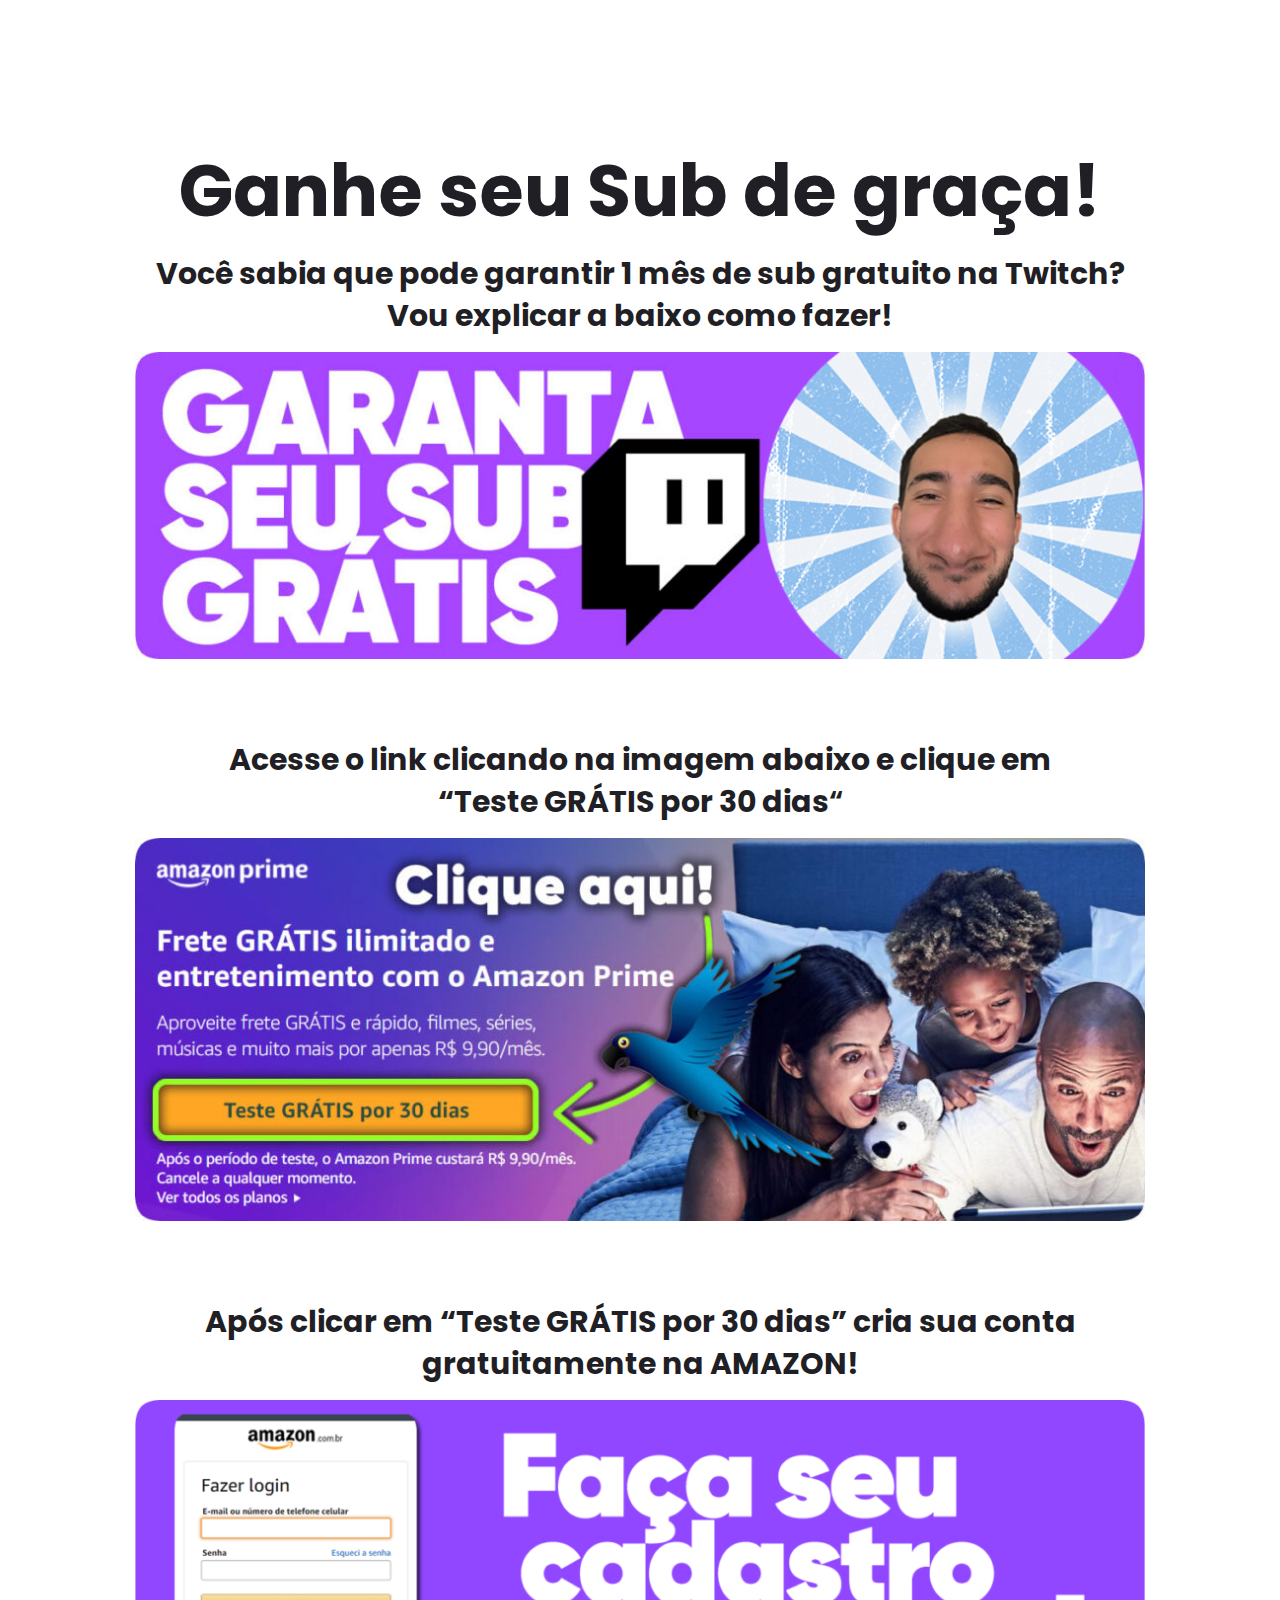
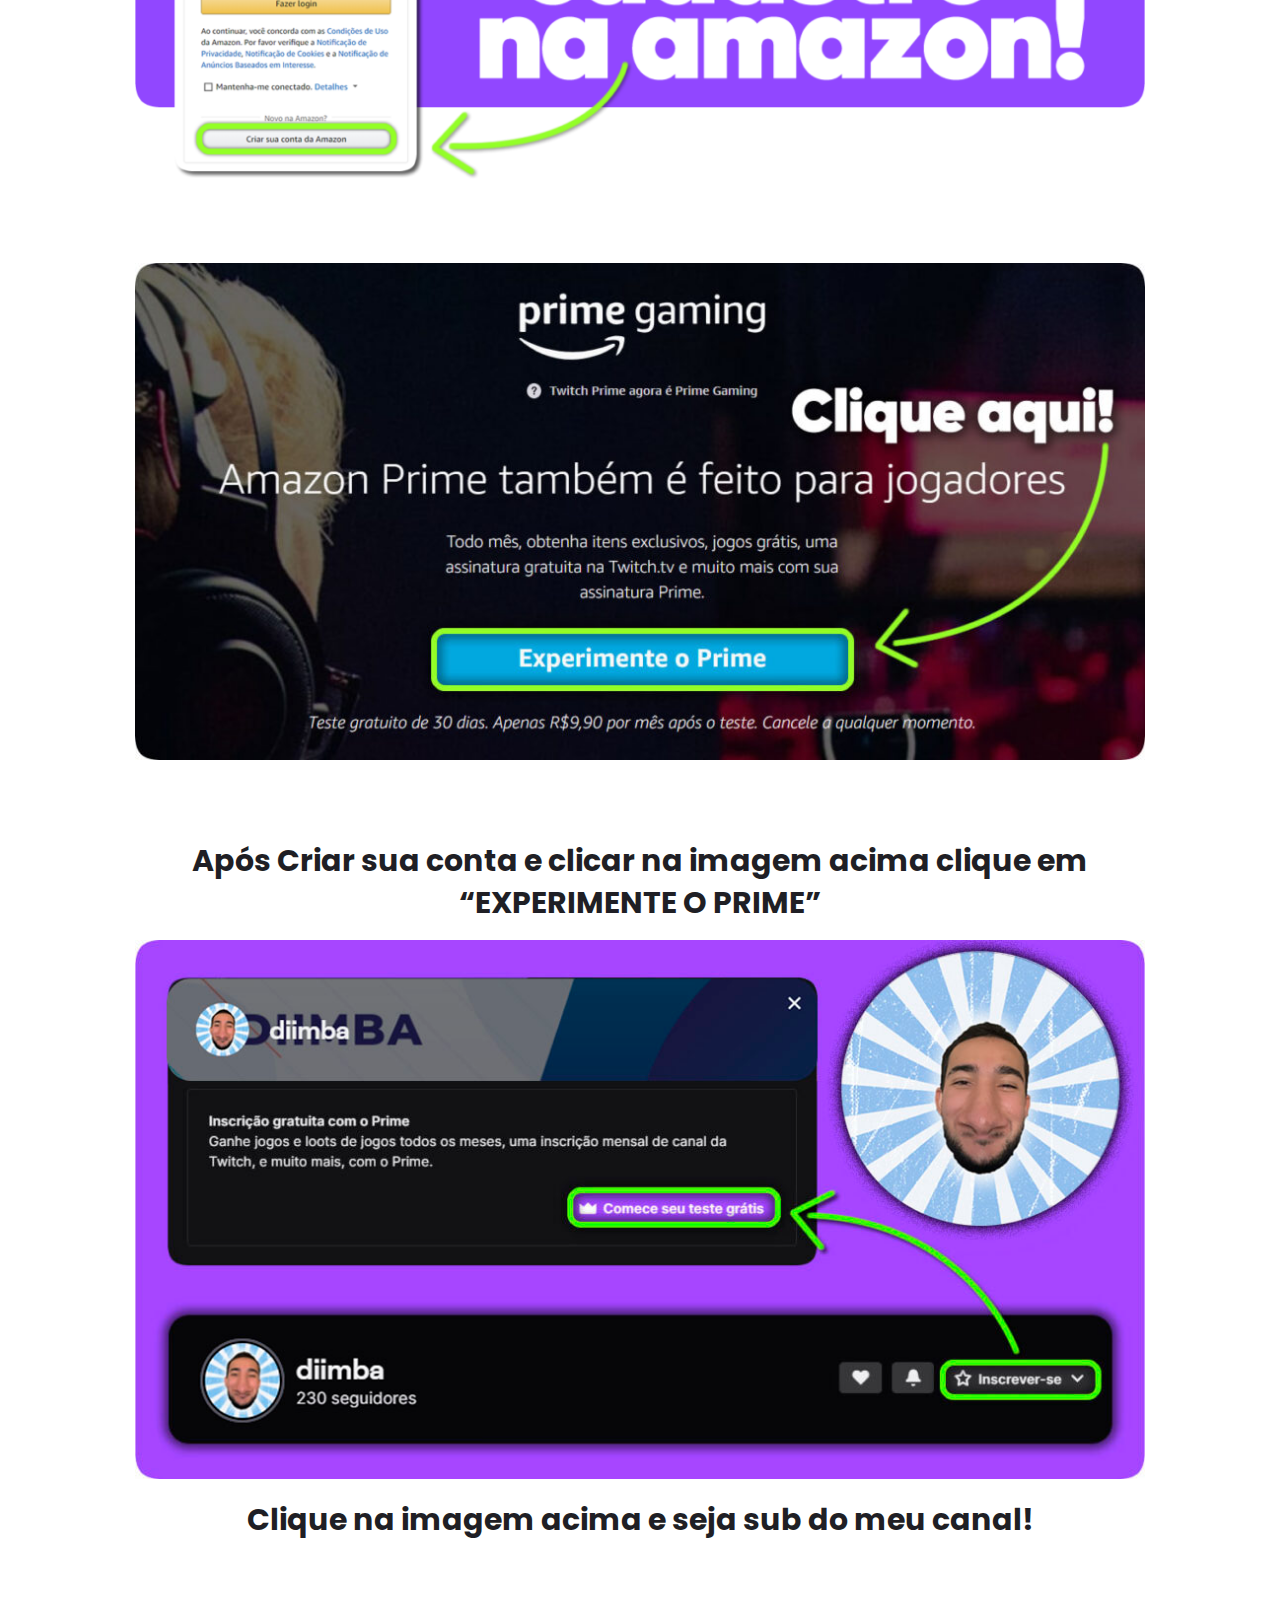
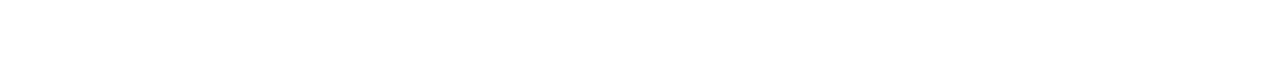
<file: index.html>
<!doctype html>
<html lang="pt-PT">
<head>
    <meta charset="UTF-8">
    <meta name="viewport" content="width=device-width, initial-scale=1">
    <link rel="profile" href="https://gmpg.org/xfn/11">

    <title>Ganhe seu Sub de graça! &#8211; XTREAMERS.GG</title>
<meta name='robots' content='max-image-preview:large' />
<link rel='dns-prefetch' href='//fonts.googleapis.com' />
<link rel='dns-prefetch' href='//s.w.org' />
		<style type="text/css">
img.wp-smiley,
img.emoji {
	display: inline !important;
	border: none !important;
	box-shadow: none !important;
	height: 1em !important;
	width: 1em !important;
	margin: 0 .07em !important;
	vertical-align: -0.1em !important;
	background: none !important;
	padding: 0 !important;
}
</style>
	<link rel='stylesheet' id='wp-block-library-css'  href='css/style.min.css' type='text/css' media='all' />
<link rel='stylesheet' id='wp-block-library-theme-css'  href='css/theme.min.css' type='text/css' media='all' />
<link rel='stylesheet' id='trydo-fonts-css'  href='https://fonts.googleapis.com/css?family=Montserrat%3A400%2C400i%2C500%2C600%2C700%2C800%2C900%7CPoppins%3A300%2C400%2C500%2C600%2C700%2C700i&#038;subset=latin%2Clatin-ext&#038;ver=5.7.2' type='text/css' media='all' />
<link rel='stylesheet' id='bootstrap-css'  href='css/bootstrap.min.css' type='text/css' media='all' />
<link rel='stylesheet' id='lightbox-css'  href='css/lightbox.css' type='text/css' media='all' />
<link rel='stylesheet' id='magnific-popup-css'  href='css/magnific-popup.css' type='text/css' media='all' />
<link rel='stylesheet' id='font-awesome-css'  href='css/fontawesome.css' type='text/css' media='all' />
<link rel='stylesheet' id='slick-slider-css'  href='css/slick-slider.css' type='text/css' media='all' />
<link rel='stylesheet' id='animation-css'  href='css/animation.css' type='text/css' media='all' />
<link rel='stylesheet' id='feather-css'  href='css/feather.css' type='text/css' media='all' />
<link rel='stylesheet' id='trydo-style-css'  href='css/style.css' type='text/css' media='all' />
<link rel='stylesheet' id='trydo-dev-style-css'  href='css/dev-style.css' type='text/css' media='all' />

<meta name="generator" content="WordPress 5.7.2" />


	<meta name="framework" content="Redux 4.1.29" />
<style type="text/css" media="all">

</style>
        <!--Customizer CSS-->
        <style type="text/css">


            /************************************************************************************
             * General
             ************************************************************************************/
            /* Primary [#702FFF] */
            :root { --color-primary:#d666ff; }            :root { --color-primary-light:#6be0fc; }            :root { --color-primary-from:#d666ff; }            :root { --color-primary-to:#6be0fc; }
            button.rn-button-style--2:hover, a.rn-button-style--2:hover, a.wp-block-button__link:hover, input[type=submit]:hover { box-shadow: 0 10px 15px 0 rgba(214,102,255,0.1); }
            /* Gradient Angle */
            .single-service.service__style--4::before { background-image: linear-gradient(90deg, #d666ff, #6be0fc); }            .theme-gradient { background-image: linear-gradient(145deg, #d666ff, #6be0fc); }            .single-service.service__style--2 a::before { background-image: linear-gradient(to right, #d666ff, #6be0fc); }
            /* Gradient Percentage */
            .portfolio .thumbnail-inner::before { background-image: linear-gradient(#d666ff 10%, #000000 100%); }            .blog.blog-style--1 .thumbnail a::after { background-image: linear-gradient(#d666ff 10%, #000000 100%); }
            /* Gradient Angle Percentage */
            .footer-default .footer-left { background-image: linear-gradient(145deg, #d666ff 10%, #6be0fc 100%); }            .call-to-action, .blog-single-page-title .title, .breadcrumb-inner .title { background-image: linear-gradient(145deg, #d666ff 0%, #6be0fc 100%); }            .team .thumbnail::after { background-image: linear-gradient(to bottom, #d666ff 0, #000000 100%); }            .rn-pagination .post-page-numbers.current, .page-links .post-page-numbers.current, .rn-pagination .post-page-numbers::before, .page-links .post-page-numbers::before, .rn-pagination ul.page-numbers li .current, .rn-pagination ul.page-list li .current, .rn-pagination ul.page-numbers li a::before, .rn-pagination ul.page-list li a::before { background-image: linear-gradient(-259deg, #d666ff 0, #6be0fc 100%); }


            /************************************************************************************
            * Header
            ************************************************************************************/
            /* Link Color */
                        
            /* Link Color after sticky and dropdown */
                                                .header-area.header--sticky.sticky ul.social-share.social-style--2.color-black li a:hover, .header-area.header--sticky.sticky ul.social-share.social-style--2.color-black li a:hover, .header-area.header-style-two.header--sticky.sticky .mainmenunav ul.mainmenu > li:hover > a, .active-dark ul.social-share.social-style--2.color-black li a:hover { color  :#d666ff; }
                        

            /************************************************************************************
            * Footer
            ************************************************************************************/
            /* Heading Color */
            
            /* Text Color */
            
            /* Link Color */
                        
            /* Copyright Color */
            

        </style>
        <!--/Customizer CSS-->
        <style type="text/css">.recentcomments a{display:inline !important;padding:0 !important;margin:0 !important;}</style><link rel="icon" href="images/cropped-diimba-ico-32x32.png" sizes="32x32" />
<link rel="icon" href="images/cropped-diimba-ico-192x192.png" sizes="192x192" />
<link rel="apple-touch-icon" href="images/cropped-diimba-ico-180x180.png" />
		<style type="text/css" id="wp-custom-css">
			.footer-widget .menu-quick-link-container ul li {
    margin: 13px 0;
}
.corporate-business-banner .slide.slide-style-2 {
    padding-bottom: 0;
}
@media only screen and (max-width: 767px){
	.corporate-business-banner .slide.slide-style-2 {
    padding-top: 0;
}
}		</style>
		<style id="trydo_options-dynamic-css" title="dynamic-css" class="redux-options-output">body, p{font-display:swap;}h1, .h1{font-display:swap;}h2, .h2{font-display:swap;}h3, .h3{font-display:swap;}h4, .h4{font-display:swap;}h5, .h5{font-display:swap;}h6, .h6{font-display:swap;}</style></head>

<body class="page-template-default page page-id-1231 wp-embed-responsive active-scroll-to-top   root-header-transparent  elementor-default elementor-kit-1105" >
<div class="main-page "><!-- Start Page Wrapper  -->
<main class="page-wrapper">


<div class="rn-section-gap bg_color--1">
    <div class="container">
        <div class="row">
            <div class="col-md-12">
                
<article id="post-1231" class="post-1231 page type-page status-publish hentry">
	<div class="entry-content">
        
<h1 class="has-text-align-center">Ganhe seu Sub de graça!</h1>


<!-- GARANTA SEU SUB -->
<h4 class="has-text-align-center"><strong>Você sabia que pode garantir 1 mês de sub gratuito na Twitch? Vou explicar a baixo como fazer!</strong></h4>

<figure class="wp-block-image size-large"><img loading="lazy" width="1024" height="311" src="images/garanta-sub.png" alt="" class="wp-image-1232"  sizes="(max-width: 1024px) 100vw, 1024px" /></figure>
<!-- FIM GARANTA SEU SUB -->


<br><br>



<!-- TESTE GRÁTIS 30 DIAS -->
<h4 class="has-text-align-center"><strong>Acesse o link clicando na imagem abaixo e clique em </strong><br><strong>&#8220;Teste GRÁTIS por 30 dias</strong>&#8220;</h4>


<figure class="wp-block-image size-large"><a target="blank" href="https://www.amazon.com.br/prime"><img loading="lazy" width="1024" height="388" src="images/teste-prime.jpg" alt="" class="wp-image-1234" sizes="(max-width: 1024px) 100vw, 1024px" /></a></figure>
<!-- FIM TESTE GRÁTIS 30 DIAS -->



<br><br>


<!-- CADASTRO AMAZON -->
<h4 class="has-text-align-center"><strong>Após clicar em &#8220;Teste GRÁTIS por 30 dias&#8221; cria sua conta gratuitamente na AMAZON!</strong></h4>



<figure class="wp-block-image size-large"><img loading="lazy" width="1024" height="388" src="images/cadastro.png" alt="" class="wp-image-1235"  sizes="(max-width: 1024px) 100vw, 1024px" /></figure>
<!-- FIM CADASTRO AMAZON -->



<br><br>



<!-- PRIME GAMING -->
<figure class="wp-block-image size-large"><a target="blank" href="https://gaming.amazon.com/intro"><img loading="lazy" width="1024" height="504" src="images/prime-gaming-1-1024x504.jpg" alt="" class="wp-image-1236" sizes="(max-width: 1024px) 100vw, 1024px" /></a></figure>
<!-- FIM PRIME GAMING -->



<br><br>


<!-- ESCORREGA O SUB -->
<h4 class="has-text-align-center"><strong>Após Criar sua conta e clicar na imagem acima clique em &#8220;EXPERIMENTE O PRIME&#8221;</strong></h4>


<figure class="wp-block-image size-large"><a href="https://www.twitch.tv/subs/diimba"><img loading="lazy" width="1024" height="547" src="images/prime-diimba-1024x547.jpg" alt="" class="wp-image-1237" sizes="(max-width: 1024px) 100vw, 1024px" /></a></figure>
<!-- FIM ESCORREGA SUB -->


<h4 class="has-text-align-center"><strong>Clique na imagem acima e seja sub do meu canal!</strong></h4>
	</div><!-- .entry-content -->
    <div class="page-entry-content-footer-wrapper">
        
            </div>
</article><!-- #post-1231 -->
            </div>
        </div>
    </div>
</div>
</main>
<!-- End Page Wrapper -->
</div>
<!-- End main page -->
</body>
</html>
</file>
<file: css/feather.css>
@font-face {
	font-family: 'Feather';
	src:
	url('../../fonts/Feather.ttf?sdxovp') format('truetype'),
	url('../../fonts/Feather.woff?sdxovp') format('woff'),
	url('../../fonts/Feather.svg?sdxovp#Feather') format('svg');
	font-weight: normal;
	font-style: normal;
}
[class^="feather-"], [class*=" feather-"] {
	font-family: 'feather' !important;
	speak: none;
	font-style: normal;
	font-weight: normal;
	font-variant: normal;
	text-transform: none;
	line-height: 1;
	-webkit-font-smoothing: antialiased;
	-moz-osx-font-smoothing: grayscale;
}

.feather-activity:before {
	content: "\e900";
}
.feather-airplay:before {
	content: "\e901";
}
.feather-alert-circle:before {
	content: "\e902";
}
.feather-alert-octagon:before {
	content: "\e903";
}
.feather-alert-triangle:before {
	content: "\e904";
}
.feather-align-center:before {
	content: "\e905";
}
.feather-align-justify:before {
	content: "\e906";
}
.feather-align-left:before {
	content: "\e907";
}
.feather-align-right:before {
	content: "\e908";
}
.feather-anchor:before {
	content: "\e909";
}
.feather-aperture:before {
	content: "\e90a";
}
.feather-archive:before {
	content: "\e90b";
}
.feather-arrow-down:before {
	content: "\e90c";
}
.feather-arrow-down-circle:before {
	content: "\e90d";
}
.feather-arrow-down-left:before {
	content: "\e90e";
}
.feather-arrow-down-right:before {
	content: "\e90f";
}
.feather-arrow-left:before {
	content: "\e910";
}
.feather-arrow-left-circle:before {
	content: "\e911";
}
.feather-arrow-right:before {
	content: "\e912";
}
.feather-arrow-right-circle:before {
	content: "\e913";
}
.feather-arrow-up:before {
	content: "\e914";
}
.feather-arrow-up-circle:before {
	content: "\e915";
}
.feather-arrow-up-left:before {
	content: "\e916";
}
.feather-arrow-up-right:before {
	content: "\e917";
}
.feather-at-sign:before {
	content: "\e918";
}
.feather-award:before {
	content: "\e919";
}
.feather-bar-chart:before {
	content: "\e91a";
}
.feather-bar-chart-2:before {
	content: "\e91b";
}
.feather-battery:before {
	content: "\e91c";
}
.feather-battery-charging:before {
	content: "\e91d";
}
.feather-bell:before {
	content: "\e91e";
}
.feather-bell-off:before {
	content: "\e91f";
}
.feather-bluetooth:before {
	content: "\e920";
}
.feather-bold:before {
	content: "\e921";
}
.feather-book:before {
	content: "\e922";
}
.feather-book-open:before {
	content: "\e923";
}
.feather-bookmark:before {
	content: "\e924";
}
.feather-box:before {
	content: "\e925";
}
.feather-briefcase:before {
	content: "\e926";
}
.feather-calendar:before {
	content: "\e927";
}
.feather-camera:before {
	content: "\e928";
}
.feather-camera-off:before {
	content: "\e929";
}
.feather-cast:before {
	content: "\e92a";
}
.feather-check:before {
	content: "\e92b";
}
.feather-check-circle:before {
	content: "\e92c";
}
.feather-check-square:before {
	content: "\e92d";
}
.feather-chevron-down:before {
	content: "\e92e";
}
.feather-chevron-left:before {
	content: "\e92f";
}
.feather-chevron-right:before {
	content: "\e930";
}
.feather-chevron-up:before {
	content: "\e931";
}
.feather-chevrons-down:before {
	content: "\e932";
}
.feather-chevrons-left:before {
	content: "\e933";
}
.feather-chevrons-right:before {
	content: "\e934";
}
.feather-chevrons-up:before {
	content: "\e935";
}
.feather-chrome:before {
	content: "\e936";
}
.feather-circle:before {
	content: "\e937";
}
.feather-clipboard:before {
	content: "\e938";
}
.feather-clock:before {
	content: "\e939";
}
.feather-cloud:before {
	content: "\e93a";
}
.feather-cloud-drizzle:before {
	content: "\e93b";
}
.feather-cloud-lightning:before {
	content: "\e93c";
}
.feather-cloud-off:before {
	content: "\e93d";
}
.feather-cloud-rain:before {
	content: "\e93e";
}
.feather-cloud-snow:before {
	content: "\e93f";
}
.feather-code:before {
	content: "\e940";
}
.feather-codepen:before {
	content: "\e941";
}
.feather-command:before {
	content: "\e942";
}
.feather-compass:before {
	content: "\e943";
}
.feather-copy:before {
	content: "\e944";
}
.feather-corner-down-left:before {
	content: "\e945";
}
.feather-corner-down-right:before {
	content: "\e946";
}
.feather-corner-left-down:before {
	content: "\e947";
}
.feather-corner-left-up:before {
	content: "\e948";
}
.feather-corner-right-down:before {
	content: "\e949";
}
.feather-corner-right-up:before {
	content: "\e94a";
}
.feather-corner-up-left:before {
	content: "\e94b";
}
.feather-corner-up-right:before {
	content: "\e94c";
}
.feather-cpu:before {
	content: "\e94d";
}
.feather-credit-card:before {
	content: "\e94e";
}
.feather-crop:before {
	content: "\e94f";
}
.feather-crosshair:before {
	content: "\e950";
}
.feather-database:before {
	content: "\e951";
}
.feather-delete:before {
	content: "\e952";
}
.feather-disc:before {
	content: "\e953";
}
.feather-dollar-sign:before {
	content: "\e954";
}
.feather-download:before {
	content: "\e955";
}
.feather-download-cloud:before {
	content: "\e956";
}
.feather-droplet:before {
	content: "\e957";
}
.feather-edit:before {
	content: "\e958";
}
.feather-edit-2:before {
	content: "\e959";
}
.feather-edit-3:before {
	content: "\e95a";
}
.feather-external-link:before {
	content: "\e95b";
}
.feather-eye:before {
	content: "\e95c";
}
.feather-eye-off:before {
	content: "\e95d";
}
.feather-facebook:before {
	content: "\e95e";
}
.feather-fast-forward:before {
	content: "\e95f";
}
.feather-feather:before {
	content: "\e960";
}
.feather-file:before {
	content: "\e961";
}
.feather-file-minus:before {
	content: "\e962";
}
.feather-file-plus:before {
	content: "\e963";
}
.feather-file-text:before {
	content: "\e964";
}
.feather-film:before {
	content: "\e965";
}
.feather-filter:before {
	content: "\e966";
}
.feather-flag:before {
	content: "\e967";
}
.feather-folder:before {
	content: "\e968";
}
.feather-folder-minus:before {
	content: "\e969";
}
.feather-folder-plus:before {
	content: "\e96a";
}
.feather-gift:before {
	content: "\e96b";
}
.feather-git-branch:before {
	content: "\e96c";
}
.feather-git-commit:before {
	content: "\e96d";
}
.feather-git-merge:before {
	content: "\e96e";
}
.feather-git-pull-request:before {
	content: "\e96f";
}
.feather-github:before {
	content: "\e970";
}
.feather-gitlab:before {
	content: "\e971";
}
.feather-globe:before {
	content: "\e972";
}
.feather-grid:before {
	content: "\e973";
}
.feather-hard-drive:before {
	content: "\e974";
}
.feather-hash:before {
	content: "\e975";
}
.feather-headphones:before {
	content: "\e976";
}
.feather-heart:before {
	content: "\e977";
}
.feather-help-circle:before {
	content: "\e978";
}
.feather-home:before {
	content: "\e979";
}
.feather-image:before {
	content: "\e97a";
}
.feather-inbox:before {
	content: "\e97b";
}
.feather-info:before {
	content: "\e97c";
}
.feather-instagram:before {
	content: "\e97d";
}
.feather-italic:before {
	content: "\e97e";
}
.feather-layers:before {
	content: "\e97f";
}
.feather-layout:before {
	content: "\e980";
}
.feather-life-buoy:before {
	content: "\e981";
}
.feather-link:before {
	content: "\e982";
}
.feather-link-2:before {
	content: "\e983";
}
.feather-linkedin:before {
	content: "\e984";
}
.feather-list:before {
	content: "\e985";
}
.feather-loader:before {
	content: "\e986";
}
.feather-lock:before {
	content: "\e987";
}
.feather-log-in:before {
	content: "\e988";
}
.feather-log-out:before {
	content: "\e989";
}
.feather-mail:before {
	content: "\e98a";
}
.feather-map:before {
	content: "\e98b";
}
.feather-map-pin:before {
	content: "\e98c";
}
.feather-maximize:before {
	content: "\e98d";
}
.feather-maximize-2:before {
	content: "\e98e";
}
.feather-menu:before {
	content: "\e98f";
}
.feather-message-circle:before {
	content: "\e990";
}
.feather-message-square:before {
	content: "\e991";
}
.feather-mic:before {
	content: "\e992";
}
.feather-mic-off:before {
	content: "\e993";
}
.feather-minimize:before {
	content: "\e994";
}
.feather-minimize-2:before {
	content: "\e995";
}
.feather-minus:before {
	content: "\e996";
}
.feather-minus-circle:before {
	content: "\e997";
}
.feather-minus-square:before {
	content: "\e998";
}
.feather-monitor:before {
	content: "\e999";
}
.feather-moon:before {
	content: "\e99a";
}
.feather-more-horizontal:before {
	content: "\e99b";
}
.feather-more-vertical:before {
	content: "\e99c";
}
.feather-move:before {
	content: "\e99d";
}
.feather-music:before {
	content: "\e99e";
}
.feather-navigation:before {
	content: "\e99f";
}
.feather-navigation-2:before {
	content: "\e9a0";
}
.feather-octagon:before {
	content: "\e9a1";
}
.feather-package:before {
	content: "\e9a2";
}
.feather-paperclip:before {
	content: "\e9a3";
}
.feather-pause:before {
	content: "\e9a4";
}
.feather-pause-circle:before {
	content: "\e9a5";
}
.feather-percent:before {
	content: "\e9a6";
}
.feather-phone:before {
	content: "\e9a7";
}
.feather-phone-call:before {
	content: "\e9a8";
}
.feather-phone-forwarded:before {
	content: "\e9a9";
}
.feather-phone-incoming:before {
	content: "\e9aa";
}
.feather-phone-missed:before {
	content: "\e9ab";
}
.feather-phone-off:before {
	content: "\e9ac";
}
.feather-phone-outgoing:before {
	content: "\e9ad";
}
.feather-pie-chart:before {
	content: "\e9ae";
}
.feather-play:before {
	content: "\e9af";
}
.feather-play-circle:before {
	content: "\e9b0";
}
.feather-plus:before {
	content: "\e9b1";
}
.feather-plus-circle:before {
	content: "\e9b2";
}
.feather-plus-square:before {
	content: "\e9b3";
}
.feather-pocket:before {
	content: "\e9b4";
}
.feather-power:before {
	content: "\e9b5";
}
.feather-printer:before {
	content: "\e9b6";
}
.feather-radio:before {
	content: "\e9b7";
}
.feather-refresh-ccw:before {
	content: "\e9b8";
}
.feather-refresh-cw:before {
	content: "\e9b9";
}
.feather-repeat:before {
	content: "\e9ba";
}
.feather-rewind:before {
	content: "\e9bb";
}
.feather-rotate-ccw:before {
	content: "\e9bc";
}
.feather-rotate-cw:before {
	content: "\e9bd";
}
.feather-rss:before {
	content: "\e9be";
}
.feather-save:before {
	content: "\e9bf";
}
.feather-scissors:before {
	content: "\e9c0";
}
.feather-search:before {
	content: "\e9c1";
}
.feather-send:before {
	content: "\e9c2";
}
.feather-server:before {
	content: "\e9c3";
}
.feather-settings:before {
	content: "\e9c4";
}
.feather-share:before {
	content: "\e9c5";
}
.feather-share-2:before {
	content: "\e9c6";
}
.feather-shield:before {
	content: "\e9c7";
}
.feather-shield-off:before {
	content: "\e9c8";
}
.feather-shopping-bag:before {
	content: "\e9c9";
}
.feather-shopping-cart:before {
	content: "\e9ca";
}
.feather-shuffle:before {
	content: "\e9cb";
}
.feather-sidebar:before {
	content: "\e9cc";
}
.feather-skip-back:before {
	content: "\e9cd";
}
.feather-skip-forward:before {
	content: "\e9ce";
}
.feather-slack:before {
	content: "\e9cf";
}
.feather-slash:before {
	content: "\e9d0";
}
.feather-sliders:before {
	content: "\e9d1";
}
.feather-smartphone:before {
	content: "\e9d2";
}
.feather-speaker:before {
	content: "\e9d3";
}
.feather-square:before {
	content: "\e9d4";
}
.feather-star:before {
	content: "\e9d5";
}
.feather-stop-circle:before {
	content: "\e9d6";
}
.feather-sun:before {
	content: "\e9d7";
}
.feather-sunrise:before {
	content: "\e9d8";
}
.feather-sunset:before {
	content: "\e9d9";
}
.feather-tablet:before {
	content: "\e9da";
}
.feather-tag:before {
	content: "\e9db";
}
.feather-target:before {
	content: "\e9dc";
}
.feather-terminal:before {
	content: "\e9dd";
}
.feather-thermometer:before {
	content: "\e9de";
}
.feather-thumbs-down:before {
	content: "\e9df";
}
.feather-thumbs-up:before {
	content: "\e9e0";
}
.feather-toggle-left:before {
	content: "\e9e1";
}
.feather-toggle-right:before {
	content: "\e9e2";
}
.feather-trash:before {
	content: "\e9e3";
}
.feather-trash-2:before {
	content: "\e9e4";
}
.feather-trending-down:before {
	content: "\e9e5";
}
.feather-trending-up:before {
	content: "\e9e6";
}
.feather-triangle:before {
	content: "\e9e7";
}
.feather-truck:before {
	content: "\e9e8";
}
.feather-tv:before {
	content: "\e9e9";
}
.feather-twitter:before {
	content: "\e9ea";
}
.feather-type:before {
	content: "\e9eb";
}
.feather-umbrella:before {
	content: "\e9ec";
}
.feather-underline:before {
	content: "\e9ed";
}
.feather-unlock:before {
	content: "\e9ee";
}
.feather-upload:before {
	content: "\e9ef";
}
.feather-upload-cloud:before {
	content: "\e9f0";
}
.feather-user:before {
	content: "\e9f1";
}
.feather-user-check:before {
	content: "\e9f2";
}
.feather-user-minus:before {
	content: "\e9f3";
}
.feather-user-plus:before {
	content: "\e9f4";
}
.feather-user-x:before {
	content: "\e9f5";
}
.feather-users:before {
	content: "\e9f6";
}
.feather-video:before {
	content: "\e9f7";
}
.feather-video-off:before {
	content: "\e9f8";
}
.feather-voicemail:before {
	content: "\e9f9";
}
.feather-volume:before {
	content: "\e9fa";
}
.feather-volume-1:before {
	content: "\e9fb";
}
.feather-volume-2:before {
	content: "\e9fc";
}
.feather-volume-x:before {
	content: "\e9fd";
}
.feather-watch:before {
	content: "\e9fe";
}
.feather-wifi:before {
	content: "\e9ff";
}
.feather-wifi-off:before {
	content: "\ea00";
}
.feather-wind:before {
	content: "\ea01";
}
.feather-x:before {
	content: "\ea02";
}
.feather-x-circle:before {
	content: "\ea03";
}
.feather-x-square:before {
	content: "\ea04";
}
.feather-youtube:before {
	content: "\ea05";
}
.feather-zap:before {
	content: "\ea06";
}
.feather-zap-off:before {
	content: "\ea07";
}
.feather-zoom-in:before {
	content: "\ea08";
}
.feather-zoom-out:before {
	content: "\ea09";
}
</file>
<file: css/style.min.css>
@charset "UTF-8";#start-resizable-editor-section{display:none}.wp-block-audio figcaption{margin-top:.5em;margin-bottom:1em}.wp-block-audio audio{width:100%;min-width:300px}.wp-block-button__link{color:#fff;background-color:#32373c;border:none;border-radius:1.55em;box-shadow:none;cursor:pointer;display:inline-block;font-size:1.125em;padding:.667em 1.333em;text-align:center;text-decoration:none;overflow-wrap:break-word}.wp-block-button__link:active,.wp-block-button__link:focus,.wp-block-button__link:hover,.wp-block-button__link:visited{color:#fff}.wp-block-button__link.aligncenter{text-align:center}.wp-block-button__link.alignright{text-align:right}.wp-block-buttons>.wp-block-button.has-custom-width{max-width:none}.wp-block-buttons>.wp-block-button.has-custom-width .wp-block-button__link{width:100%}.wp-block-buttons>.wp-block-button.wp-block-button__width-25{width:calc(25% - .5em)}.wp-block-buttons>.wp-block-button.wp-block-button__width-50{width:calc(50% - .5em)}.wp-block-buttons>.wp-block-button.wp-block-button__width-75{width:calc(75% - .5em)}.wp-block-buttons>.wp-block-button.wp-block-button__width-100{margin-right:0;width:100%}.wp-block-button.is-style-squared,.wp-block-button__link.wp-block-button.is-style-squared{border-radius:0}.wp-block-button.no-border-radius,.wp-block-button__link.no-border-radius{border-radius:0!important}.is-style-outline>.wp-block-button__link,.wp-block-button__link.is-style-outline{border:2px solid}.is-style-outline>.wp-block-button__link:not(.has-text-color),.wp-block-button__link.is-style-outline:not(.has-text-color){color:#32373c}.is-style-outline>.wp-block-button__link:not(.has-background),.wp-block-button__link.is-style-outline:not(.has-background){background-color:transparent}.wp-block-buttons{display:flex;flex-direction:row;flex-wrap:wrap}.wp-block-buttons.is-vertical{flex-direction:column}.wp-block-buttons.is-vertical>.wp-block-button{margin-right:0}.wp-block-buttons.is-vertical>.wp-block-button:last-child{margin-bottom:0}.wp-block-buttons>.wp-block-button{display:inline-block;margin-left:0;margin-right:.5em;margin-bottom:.5em}.wp-block-buttons>.wp-block-button:last-child{margin-right:0}.wp-block-buttons.is-content-justification-left{justify-content:flex-start}.wp-block-buttons.is-content-justification-left.is-vertical{align-items:flex-start}.wp-block-buttons.is-content-justification-center{justify-content:center}.wp-block-buttons.is-content-justification-center.is-vertical{align-items:center}.wp-block-buttons.is-content-justification-right{justify-content:flex-end}.wp-block-buttons.is-content-justification-right>.wp-block-button{margin-left:.5em;margin-right:0}.wp-block-buttons.is-content-justification-right>.wp-block-button:first-child{margin-left:0}.wp-block-buttons.is-content-justification-right.is-vertical{align-items:flex-end}.wp-block-buttons.is-content-justification-space-between{justify-content:space-between}.wp-block-buttons.aligncenter{text-align:center}.wp-block-buttons.alignleft .wp-block-button{margin-left:0;margin-right:.5em}.wp-block-buttons.alignleft .wp-block-button:last-child{margin-right:0}.wp-block-buttons.alignright .wp-block-button{margin-right:0;margin-left:.5em}.wp-block-buttons.alignright .wp-block-button:first-child{margin-left:0}.wp-block-buttons:not(.is-content-justification-space-between,.is-content-justification-right,.is-content-justification-left,.is-content-justification-center) .wp-block-button.aligncenter{margin-left:auto;margin-right:auto;margin-bottom:.5em;width:100%}.wp-block-calendar{text-align:center}.wp-block-calendar tbody td,.wp-block-calendar th{padding:.25em;border:1px solid #ddd}.wp-block-calendar tfoot td{border:none}.wp-block-calendar table{width:100%;border-collapse:collapse}.wp-block-calendar table th{font-weight:400;background:#ddd}.wp-block-calendar a{text-decoration:underline}.wp-block-calendar table caption,.wp-block-calendar table tbody{color:#40464d}.wp-block-categories.alignleft{margin-right:2em}.wp-block-categories.alignright{margin-left:2em}.wp-block-code code{display:block;white-space:pre-wrap;overflow-wrap:break-word}.wp-block-columns{display:flex;margin-bottom:1.75em;flex-wrap:wrap}@media (min-width:782px){.wp-block-columns{flex-wrap:nowrap}}.wp-block-columns.has-background{padding:1.25em 2.375em}.wp-block-columns.are-vertically-aligned-top{align-items:flex-start}.wp-block-columns.are-vertically-aligned-center{align-items:center}.wp-block-columns.are-vertically-aligned-bottom{align-items:flex-end}.wp-block-column{flex-grow:1;min-width:0;word-break:break-word;overflow-wrap:break-word}@media (max-width:599px){.wp-block-column{flex-basis:100%!important}}@media (min-width:600px) and (max-width:781px){.wp-block-column:not(:only-child){flex-basis:calc(50% - 1em)!important;flex-grow:0}.wp-block-column:nth-child(2n){margin-left:2em}}@media (min-width:782px){.wp-block-column{flex-basis:0;flex-grow:1}.wp-block-column[style*=flex-basis]{flex-grow:0}.wp-block-column:not(:first-child){margin-left:2em}}.wp-block-column.is-vertically-aligned-top{align-self:flex-start}.wp-block-column.is-vertically-aligned-center{-ms-grid-row-align:center;align-self:center}.wp-block-column.is-vertically-aligned-bottom{align-self:flex-end}.wp-block-column.is-vertically-aligned-bottom,.wp-block-column.is-vertically-aligned-center,.wp-block-column.is-vertically-aligned-top{width:100%}.wp-block-cover,.wp-block-cover-image{position:relative;background-size:cover;background-position:50%;min-height:430px;width:100%;display:flex;justify-content:center;align-items:center;padding:1em;box-sizing:border-box}.wp-block-cover-image.has-parallax,.wp-block-cover.has-parallax{background-attachment:fixed}@supports (-webkit-overflow-scrolling:touch){.wp-block-cover-image.has-parallax,.wp-block-cover.has-parallax{background-attachment:scroll}}@media (prefers-reduced-motion:reduce){.wp-block-cover-image.has-parallax,.wp-block-cover.has-parallax{background-attachment:scroll}}.wp-block-cover-image.is-repeated,.wp-block-cover.is-repeated{background-repeat:repeat;background-size:auto}.wp-block-cover-image.has-background-dim:not([class*=-background-color]),.wp-block-cover.has-background-dim:not([class*=-background-color]){background-color:#000}.wp-block-cover-image.has-background-dim:before,.wp-block-cover.has-background-dim:before{content:"";background-color:inherit}.wp-block-cover-image.has-background-dim:not(.has-background-gradient):before,.wp-block-cover-image .wp-block-cover__gradient-background,.wp-block-cover.has-background-dim:not(.has-background-gradient):before,.wp-block-cover .wp-block-cover__gradient-background{position:absolute;top:0;left:0;bottom:0;right:0;z-index:1;opacity:.5}.wp-block-cover-image.has-background-dim.has-background-dim-10 .wp-block-cover__gradient-background,.wp-block-cover-image.has-background-dim.has-background-dim-10:not(.has-background-gradient):before,.wp-block-cover.has-background-dim.has-background-dim-10 .wp-block-cover__gradient-background,.wp-block-cover.has-background-dim.has-background-dim-10:not(.has-background-gradient):before{opacity:.1}.wp-block-cover-image.has-background-dim.has-background-dim-20 .wp-block-cover__gradient-background,.wp-block-cover-image.has-background-dim.has-background-dim-20:not(.has-background-gradient):before,.wp-block-cover.has-background-dim.has-background-dim-20 .wp-block-cover__gradient-background,.wp-block-cover.has-background-dim.has-background-dim-20:not(.has-background-gradient):before{opacity:.2}.wp-block-cover-image.has-background-dim.has-background-dim-30 .wp-block-cover__gradient-background,.wp-block-cover-image.has-background-dim.has-background-dim-30:not(.has-background-gradient):before,.wp-block-cover.has-background-dim.has-background-dim-30 .wp-block-cover__gradient-background,.wp-block-cover.has-background-dim.has-background-dim-30:not(.has-background-gradient):before{opacity:.3}.wp-block-cover-image.has-background-dim.has-background-dim-40 .wp-block-cover__gradient-background,.wp-block-cover-image.has-background-dim.has-background-dim-40:not(.has-background-gradient):before,.wp-block-cover.has-background-dim.has-background-dim-40 .wp-block-cover__gradient-background,.wp-block-cover.has-background-dim.has-background-dim-40:not(.has-background-gradient):before{opacity:.4}.wp-block-cover-image.has-background-dim.has-background-dim-50 .wp-block-cover__gradient-background,.wp-block-cover-image.has-background-dim.has-background-dim-50:not(.has-background-gradient):before,.wp-block-cover.has-background-dim.has-background-dim-50 .wp-block-cover__gradient-background,.wp-block-cover.has-background-dim.has-background-dim-50:not(.has-background-gradient):before{opacity:.5}.wp-block-cover-image.has-background-dim.has-background-dim-60 .wp-block-cover__gradient-background,.wp-block-cover-image.has-background-dim.has-background-dim-60:not(.has-background-gradient):before,.wp-block-cover.has-background-dim.has-background-dim-60 .wp-block-cover__gradient-background,.wp-block-cover.has-background-dim.has-background-dim-60:not(.has-background-gradient):before{opacity:.6}.wp-block-cover-image.has-background-dim.has-background-dim-70 .wp-block-cover__gradient-background,.wp-block-cover-image.has-background-dim.has-background-dim-70:not(.has-background-gradient):before,.wp-block-cover.has-background-dim.has-background-dim-70 .wp-block-cover__gradient-background,.wp-block-cover.has-background-dim.has-background-dim-70:not(.has-background-gradient):before{opacity:.7}.wp-block-cover-image.has-background-dim.has-background-dim-80 .wp-block-cover__gradient-background,.wp-block-cover-image.has-background-dim.has-background-dim-80:not(.has-background-gradient):before,.wp-block-cover.has-background-dim.has-background-dim-80 .wp-block-cover__gradient-background,.wp-block-cover.has-background-dim.has-background-dim-80:not(.has-background-gradient):before{opacity:.8}.wp-block-cover-image.has-background-dim.has-background-dim-90 .wp-block-cover__gradient-background,.wp-block-cover-image.has-background-dim.has-background-dim-90:not(.has-background-gradient):before,.wp-block-cover.has-background-dim.has-background-dim-90 .wp-block-cover__gradient-background,.wp-block-cover.has-background-dim.has-background-dim-90:not(.has-background-gradient):before{opacity:.9}.wp-block-cover-image.has-background-dim.has-background-dim-100 .wp-block-cover__gradient-background,.wp-block-cover-image.has-background-dim.has-background-dim-100:not(.has-background-gradient):before,.wp-block-cover.has-background-dim.has-background-dim-100 .wp-block-cover__gradient-background,.wp-block-cover.has-background-dim.has-background-dim-100:not(.has-background-gradient):before{opacity:1}.wp-block-cover-image.alignleft,.wp-block-cover-image.alignright,.wp-block-cover.alignleft,.wp-block-cover.alignright{max-width:420px;width:100%}.wp-block-cover-image:after,.wp-block-cover:after{display:block;content:"";font-size:0;min-height:inherit}@supports ((position:-webkit-sticky) or (position:sticky)){.wp-block-cover-image:after,.wp-block-cover:after{content:none}}.wp-block-cover-image.aligncenter,.wp-block-cover-image.alignleft,.wp-block-cover-image.alignright,.wp-block-cover.aligncenter,.wp-block-cover.alignleft,.wp-block-cover.alignright{display:flex}.wp-block-cover-image .wp-block-cover__inner-container,.wp-block-cover .wp-block-cover__inner-container{width:100%;z-index:1;color:#fff}.wp-block-cover-image .wp-block-subhead:not(.has-text-color),.wp-block-cover-image h1:not(.has-text-color),.wp-block-cover-image h2:not(.has-text-color),.wp-block-cover-image h3:not(.has-text-color),.wp-block-cover-image h4:not(.has-text-color),.wp-block-cover-image h5:not(.has-text-color),.wp-block-cover-image h6:not(.has-text-color),.wp-block-cover-image p:not(.has-text-color),.wp-block-cover .wp-block-subhead:not(.has-text-color),.wp-block-cover h1:not(.has-text-color),.wp-block-cover h2:not(.has-text-color),.wp-block-cover h3:not(.has-text-color),.wp-block-cover h4:not(.has-text-color),.wp-block-cover h5:not(.has-text-color),.wp-block-cover h6:not(.has-text-color),.wp-block-cover p:not(.has-text-color){color:inherit}.wp-block-cover-image.is-position-top-left,.wp-block-cover.is-position-top-left{align-items:flex-start;justify-content:flex-start}.wp-block-cover-image.is-position-top-center,.wp-block-cover.is-position-top-center{align-items:flex-start;justify-content:center}.wp-block-cover-image.is-position-top-right,.wp-block-cover.is-position-top-right{align-items:flex-start;justify-content:flex-end}.wp-block-cover-image.is-position-center-left,.wp-block-cover.is-position-center-left{align-items:center;justify-content:flex-start}.wp-block-cover-image.is-position-center-center,.wp-block-cover.is-position-center-center{align-items:center;justify-content:center}.wp-block-cover-image.is-position-center-right,.wp-block-cover.is-position-center-right{align-items:center;justify-content:flex-end}.wp-block-cover-image.is-position-bottom-left,.wp-block-cover.is-position-bottom-left{align-items:flex-end;justify-content:flex-start}.wp-block-cover-image.is-position-bottom-center,.wp-block-cover.is-position-bottom-center{align-items:flex-end;justify-content:center}.wp-block-cover-image.is-position-bottom-right,.wp-block-cover.is-position-bottom-right{align-items:flex-end;justify-content:flex-end}.wp-block-cover-image.has-custom-content-position.has-custom-content-position .wp-block-cover__inner-container,.wp-block-cover.has-custom-content-position.has-custom-content-position .wp-block-cover__inner-container{margin:0;width:auto}.wp-block-cover-image img.wp-block-cover__image-background,.wp-block-cover-image video.wp-block-cover__video-background,.wp-block-cover img.wp-block-cover__image-background,.wp-block-cover video.wp-block-cover__video-background{position:absolute;top:0;left:0;right:0;bottom:0;margin:0;padding:0;width:100%;height:100%;max-width:none;max-height:none;-o-object-fit:cover;object-fit:cover;outline:none;border:none;box-shadow:none}.wp-block-cover__image-background,.wp-block-cover__video-background{z-index:0}.wp-block-cover-image-text,.wp-block-cover-image-text a,.wp-block-cover-image-text a:active,.wp-block-cover-image-text a:focus,.wp-block-cover-image-text a:hover,.wp-block-cover-text,.wp-block-cover-text a,.wp-block-cover-text a:active,.wp-block-cover-text a:focus,.wp-block-cover-text a:hover,section.wp-block-cover-image h2,section.wp-block-cover-image h2 a,section.wp-block-cover-image h2 a:active,section.wp-block-cover-image h2 a:focus,section.wp-block-cover-image h2 a:hover{color:#fff}.wp-block-cover-image .wp-block-cover.has-left-content{justify-content:flex-start}.wp-block-cover-image .wp-block-cover.has-right-content{justify-content:flex-end}.wp-block-cover-image.has-left-content .wp-block-cover-image-text,.wp-block-cover.has-left-content .wp-block-cover-text,section.wp-block-cover-image.has-left-content>h2{margin-left:0;text-align:left}.wp-block-cover-image.has-right-content .wp-block-cover-image-text,.wp-block-cover.has-right-content .wp-block-cover-text,section.wp-block-cover-image.has-right-content>h2{margin-right:0;text-align:right}.wp-block-cover-image .wp-block-cover-image-text,.wp-block-cover .wp-block-cover-text,section.wp-block-cover-image>h2{font-size:2em;line-height:1.25;z-index:1;margin-bottom:0;max-width:840px;padding:.44em;text-align:center}.wp-block-embed.alignleft,.wp-block-embed.alignright,.wp-block[data-align=left]>[data-type="core/embed"],.wp-block[data-align=right]>[data-type="core/embed"]{max-width:360px;width:100%}.wp-block-embed.alignleft .wp-block-embed__wrapper,.wp-block-embed.alignright .wp-block-embed__wrapper,.wp-block[data-align=left]>[data-type="core/embed"] .wp-block-embed__wrapper,.wp-block[data-align=right]>[data-type="core/embed"] .wp-block-embed__wrapper{min-width:280px}.wp-block-cover .wp-block-embed{min-width:320px;min-height:240px}.wp-block-embed{margin-bottom:1em}.wp-block-embed figcaption{margin-top:.5em;margin-bottom:1em}.wp-block-embed iframe{max-width:100%}.wp-block-embed__wrapper{position:relative}.wp-embed-responsive .wp-has-aspect-ratio .wp-block-embed__wrapper:before{content:"";display:block;padding-top:50%}.wp-embed-responsive .wp-has-aspect-ratio iframe{position:absolute;top:0;right:0;bottom:0;left:0;height:100%;width:100%}.wp-embed-responsive .wp-embed-aspect-21-9 .wp-block-embed__wrapper:before{padding-top:42.85%}.wp-embed-responsive .wp-embed-aspect-18-9 .wp-block-embed__wrapper:before{padding-top:50%}.wp-embed-responsive .wp-embed-aspect-16-9 .wp-block-embed__wrapper:before{padding-top:56.25%}.wp-embed-responsive .wp-embed-aspect-4-3 .wp-block-embed__wrapper:before{padding-top:75%}.wp-embed-responsive .wp-embed-aspect-1-1 .wp-block-embed__wrapper:before{padding-top:100%}.wp-embed-responsive .wp-embed-aspect-9-16 .wp-block-embed__wrapper:before{padding-top:177.77%}.wp-embed-responsive .wp-embed-aspect-1-2 .wp-block-embed__wrapper:before{padding-top:200%}.wp-block-file{margin-bottom:1.5em}.wp-block-file.aligncenter{text-align:center}.wp-block-file.alignright{text-align:right}.wp-block-file .wp-block-file__button{background:#32373c;border-radius:2em;color:#fff;font-size:.8em;padding:.5em 1em}.wp-block-file a.wp-block-file__button{text-decoration:none}.wp-block-file a.wp-block-file__button:active,.wp-block-file a.wp-block-file__button:focus,.wp-block-file a.wp-block-file__button:hover,.wp-block-file a.wp-block-file__button:visited{box-shadow:none;color:#fff;opacity:.85;text-decoration:none}.wp-block-file *+.wp-block-file__button{margin-left:.75em}.blocks-gallery-grid,.wp-block-gallery{display:flex;flex-wrap:wrap;list-style-type:none;padding:0;margin:0}.blocks-gallery-grid .blocks-gallery-image,.blocks-gallery-grid .blocks-gallery-item,.wp-block-gallery .blocks-gallery-image,.wp-block-gallery .blocks-gallery-item{margin:0 1em 1em 0;display:flex;flex-grow:1;flex-direction:column;justify-content:center;position:relative;width:calc(50% - 1em)}.blocks-gallery-grid .blocks-gallery-image:nth-of-type(2n),.blocks-gallery-grid .blocks-gallery-item:nth-of-type(2n),.wp-block-gallery .blocks-gallery-image:nth-of-type(2n),.wp-block-gallery .blocks-gallery-item:nth-of-type(2n){margin-right:0}.blocks-gallery-grid .blocks-gallery-image figure,.blocks-gallery-grid .blocks-gallery-item figure,.wp-block-gallery .blocks-gallery-image figure,.wp-block-gallery .blocks-gallery-item figure{margin:0;height:100%}@supports ((position:-webkit-sticky) or (position:sticky)){.blocks-gallery-grid .blocks-gallery-image figure,.blocks-gallery-grid .blocks-gallery-item figure,.wp-block-gallery .blocks-gallery-image figure,.wp-block-gallery .blocks-gallery-item figure{display:flex;align-items:flex-end;justify-content:flex-start}}.blocks-gallery-grid .blocks-gallery-image img,.blocks-gallery-grid .blocks-gallery-item img,.wp-block-gallery .blocks-gallery-image img,.wp-block-gallery .blocks-gallery-item img{display:block;max-width:100%;height:auto;width:100%}@supports ((position:-webkit-sticky) or (position:sticky)){.blocks-gallery-grid .blocks-gallery-image img,.blocks-gallery-grid .blocks-gallery-item img,.wp-block-gallery .blocks-gallery-image img,.wp-block-gallery .blocks-gallery-item img{width:auto}}.blocks-gallery-grid .blocks-gallery-image figcaption,.blocks-gallery-grid .blocks-gallery-item figcaption,.wp-block-gallery .blocks-gallery-image figcaption,.wp-block-gallery .blocks-gallery-item figcaption{position:absolute;bottom:0;width:100%;max-height:100%;overflow:auto;padding:3em .77em .7em;color:#fff;text-align:center;font-size:.8em;background:linear-gradient(0deg,rgba(0,0,0,.7),rgba(0,0,0,.3) 70%,transparent);box-sizing:border-box;margin:0}.blocks-gallery-grid .blocks-gallery-image figcaption img,.blocks-gallery-grid .blocks-gallery-item figcaption img,.wp-block-gallery .blocks-gallery-image figcaption img,.wp-block-gallery .blocks-gallery-item figcaption img{display:inline}.blocks-gallery-grid figcaption,.wp-block-gallery figcaption{flex-grow:1}.blocks-gallery-grid.is-cropped .blocks-gallery-image a,.blocks-gallery-grid.is-cropped .blocks-gallery-image img,.blocks-gallery-grid.is-cropped .blocks-gallery-item a,.blocks-gallery-grid.is-cropped .blocks-gallery-item img,.wp-block-gallery.is-cropped .blocks-gallery-image a,.wp-block-gallery.is-cropped .blocks-gallery-image img,.wp-block-gallery.is-cropped .blocks-gallery-item a,.wp-block-gallery.is-cropped .blocks-gallery-item img{width:100%}@supports ((position:-webkit-sticky) or (position:sticky)){.blocks-gallery-grid.is-cropped .blocks-gallery-image a,.blocks-gallery-grid.is-cropped .blocks-gallery-image img,.blocks-gallery-grid.is-cropped .blocks-gallery-item a,.blocks-gallery-grid.is-cropped .blocks-gallery-item img,.wp-block-gallery.is-cropped .blocks-gallery-image a,.wp-block-gallery.is-cropped .blocks-gallery-image img,.wp-block-gallery.is-cropped .blocks-gallery-item a,.wp-block-gallery.is-cropped .blocks-gallery-item img{height:100%;flex:1;-o-object-fit:cover;object-fit:cover}}.blocks-gallery-grid.columns-1 .blocks-gallery-image,.blocks-gallery-grid.columns-1 .blocks-gallery-item,.wp-block-gallery.columns-1 .blocks-gallery-image,.wp-block-gallery.columns-1 .blocks-gallery-item{width:100%;margin-right:0}@media (min-width:600px){.blocks-gallery-grid.columns-3 .blocks-gallery-image,.blocks-gallery-grid.columns-3 .blocks-gallery-item,.wp-block-gallery.columns-3 .blocks-gallery-image,.wp-block-gallery.columns-3 .blocks-gallery-item{width:calc(33.33333% - .66667em);margin-right:1em}.blocks-gallery-grid.columns-4 .blocks-gallery-image,.blocks-gallery-grid.columns-4 .blocks-gallery-item,.wp-block-gallery.columns-4 .blocks-gallery-image,.wp-block-gallery.columns-4 .blocks-gallery-item{width:calc(25% - .75em);margin-right:1em}.blocks-gallery-grid.columns-5 .blocks-gallery-image,.blocks-gallery-grid.columns-5 .blocks-gallery-item,.wp-block-gallery.columns-5 .blocks-gallery-image,.wp-block-gallery.columns-5 .blocks-gallery-item{width:calc(20% - .8em);margin-right:1em}.blocks-gallery-grid.columns-6 .blocks-gallery-image,.blocks-gallery-grid.columns-6 .blocks-gallery-item,.wp-block-gallery.columns-6 .blocks-gallery-image,.wp-block-gallery.columns-6 .blocks-gallery-item{width:calc(16.66667% - .83333em);margin-right:1em}.blocks-gallery-grid.columns-7 .blocks-gallery-image,.blocks-gallery-grid.columns-7 .blocks-gallery-item,.wp-block-gallery.columns-7 .blocks-gallery-image,.wp-block-gallery.columns-7 .blocks-gallery-item{width:calc(14.28571% - .85714em);margin-right:1em}.blocks-gallery-grid.columns-8 .blocks-gallery-image,.blocks-gallery-grid.columns-8 .blocks-gallery-item,.wp-block-gallery.columns-8 .blocks-gallery-image,.wp-block-gallery.columns-8 .blocks-gallery-item{width:calc(12.5% - .875em);margin-right:1em}.blocks-gallery-grid.columns-1 .blocks-gallery-image:nth-of-type(1n),.blocks-gallery-grid.columns-1 .blocks-gallery-item:nth-of-type(1n),.blocks-gallery-grid.columns-2 .blocks-gallery-image:nth-of-type(2n),.blocks-gallery-grid.columns-2 .blocks-gallery-item:nth-of-type(2n),.blocks-gallery-grid.columns-3 .blocks-gallery-image:nth-of-type(3n),.blocks-gallery-grid.columns-3 .blocks-gallery-item:nth-of-type(3n),.blocks-gallery-grid.columns-4 .blocks-gallery-image:nth-of-type(4n),.blocks-gallery-grid.columns-4 .blocks-gallery-item:nth-of-type(4n),.blocks-gallery-grid.columns-5 .blocks-gallery-image:nth-of-type(5n),.blocks-gallery-grid.columns-5 .blocks-gallery-item:nth-of-type(5n),.blocks-gallery-grid.columns-6 .blocks-gallery-image:nth-of-type(6n),.blocks-gallery-grid.columns-6 .blocks-gallery-item:nth-of-type(6n),.blocks-gallery-grid.columns-7 .blocks-gallery-image:nth-of-type(7n),.blocks-gallery-grid.columns-7 .blocks-gallery-item:nth-of-type(7n),.blocks-gallery-grid.columns-8 .blocks-gallery-image:nth-of-type(8n),.blocks-gallery-grid.columns-8 .blocks-gallery-item:nth-of-type(8n),.wp-block-gallery.columns-1 .blocks-gallery-image:nth-of-type(1n),.wp-block-gallery.columns-1 .blocks-gallery-item:nth-of-type(1n),.wp-block-gallery.columns-2 .blocks-gallery-image:nth-of-type(2n),.wp-block-gallery.columns-2 .blocks-gallery-item:nth-of-type(2n),.wp-block-gallery.columns-3 .blocks-gallery-image:nth-of-type(3n),.wp-block-gallery.columns-3 .blocks-gallery-item:nth-of-type(3n),.wp-block-gallery.columns-4 .blocks-gallery-image:nth-of-type(4n),.wp-block-gallery.columns-4 .blocks-gallery-item:nth-of-type(4n),.wp-block-gallery.columns-5 .blocks-gallery-image:nth-of-type(5n),.wp-block-gallery.columns-5 .blocks-gallery-item:nth-of-type(5n),.wp-block-gallery.columns-6 .blocks-gallery-image:nth-of-type(6n),.wp-block-gallery.columns-6 .blocks-gallery-item:nth-of-type(6n),.wp-block-gallery.columns-7 .blocks-gallery-image:nth-of-type(7n),.wp-block-gallery.columns-7 .blocks-gallery-item:nth-of-type(7n),.wp-block-gallery.columns-8 .blocks-gallery-image:nth-of-type(8n),.wp-block-gallery.columns-8 .blocks-gallery-item:nth-of-type(8n){margin-right:0}}.blocks-gallery-grid .blocks-gallery-image:last-child,.blocks-gallery-grid .blocks-gallery-item:last-child,.wp-block-gallery .blocks-gallery-image:last-child,.wp-block-gallery .blocks-gallery-item:last-child{margin-right:0}.blocks-gallery-grid.alignleft,.blocks-gallery-grid.alignright,.wp-block-gallery.alignleft,.wp-block-gallery.alignright{max-width:420px;width:100%}.blocks-gallery-grid.aligncenter .blocks-gallery-item figure,.wp-block-gallery.aligncenter .blocks-gallery-item figure{justify-content:center}.wp-block-group{box-sizing:border-box}h1.has-background,h2.has-background,h3.has-background,h4.has-background,h5.has-background,h6.has-background{padding:1.25em 2.375em}.wp-block-image{margin-bottom:1em}.wp-block-image img{max-width:100%}.wp-block-image:not(.is-style-rounded) img{border-radius:inherit}.wp-block-image.aligncenter{text-align:center}.wp-block-image.alignfull img,.wp-block-image.alignwide img{width:100%}.wp-block-image .aligncenter,.wp-block-image .alignleft,.wp-block-image .alignright{display:table}.wp-block-image .aligncenter>figcaption,.wp-block-image .alignleft>figcaption,.wp-block-image .alignright>figcaption{display:table-caption;caption-side:bottom}.wp-block-image .alignleft{float:left;margin:.5em 1em .5em 0}.wp-block-image .alignright{float:right;margin:.5em 0 .5em 1em}.wp-block-image .aligncenter{margin-left:auto;margin-right:auto}.wp-block-image figcaption{margin-top:.5em;margin-bottom:1em}.wp-block-image.is-style-circle-mask img,.wp-block-image.is-style-rounded img{border-radius:9999px}@supports ((-webkit-mask-image:none) or (mask-image:none)) or (-webkit-mask-image:none){.wp-block-image.is-style-circle-mask img{-webkit-mask-image:url('data:image/svg+xml;utf8,<svg viewBox="0 0 100 100" xmlns="http://www.w3.org/2000/svg"><circle cx="50" cy="50" r="50"/></svg>');mask-image:url('data:image/svg+xml;utf8,<svg viewBox="0 0 100 100" xmlns="http://www.w3.org/2000/svg"><circle cx="50" cy="50" r="50"/></svg>');mask-mode:alpha;-webkit-mask-repeat:no-repeat;mask-repeat:no-repeat;-webkit-mask-size:contain;mask-size:contain;-webkit-mask-position:center;mask-position:center;border-radius:0}}.wp-block-latest-comments__comment{line-height:1.1;list-style:none;margin-bottom:1em}.has-avatars .wp-block-latest-comments__comment{min-height:2.25em;list-style:none}.has-avatars .wp-block-latest-comments__comment .wp-block-latest-comments__comment-excerpt,.has-avatars .wp-block-latest-comments__comment .wp-block-latest-comments__comment-meta{margin-left:3.25em}.has-dates .wp-block-latest-comments__comment,.has-excerpts .wp-block-latest-comments__comment{line-height:1.5}.wp-block-latest-comments__comment-excerpt p{font-size:.875em;line-height:1.8;margin:.36em 0 1.4em}.wp-block-latest-comments__comment-date{display:block;font-size:.75em}.wp-block-latest-comments .avatar,.wp-block-latest-comments__comment-avatar{border-radius:1.5em;display:block;float:left;height:2.5em;margin-right:.75em;width:2.5em}.wp-block-latest-posts.alignleft{margin-right:2em}.wp-block-latest-posts.alignright{margin-left:2em}.wp-block-latest-posts.wp-block-latest-posts__list{list-style:none}.wp-block-latest-posts.wp-block-latest-posts__list li{clear:both}.wp-block-latest-posts.is-grid{display:flex;flex-wrap:wrap;padding:0}.wp-block-latest-posts.is-grid li{margin:0 1.25em 1.25em 0;width:100%}@media (min-width:600px){.wp-block-latest-posts.columns-2 li{width:calc(50% - .625em)}.wp-block-latest-posts.columns-2 li:nth-child(2n){margin-right:0}.wp-block-latest-posts.columns-3 li{width:calc(33.33333% - .83333em)}.wp-block-latest-posts.columns-3 li:nth-child(3n){margin-right:0}.wp-block-latest-posts.columns-4 li{width:calc(25% - .9375em)}.wp-block-latest-posts.columns-4 li:nth-child(4n){margin-right:0}.wp-block-latest-posts.columns-5 li{width:calc(20% - 1em)}.wp-block-latest-posts.columns-5 li:nth-child(5n){margin-right:0}.wp-block-latest-posts.columns-6 li{width:calc(16.66667% - 1.04167em)}.wp-block-latest-posts.columns-6 li:nth-child(6n){margin-right:0}}.wp-block-latest-posts__post-author,.wp-block-latest-posts__post-date{display:block;color:#555;font-size:.8125em}.wp-block-latest-posts__post-excerpt{margin-top:.5em;margin-bottom:1em}.wp-block-latest-posts__featured-image a{display:inline-block}.wp-block-latest-posts__featured-image img{height:auto;width:auto}.wp-block-latest-posts__featured-image.alignleft{margin-right:1em}.wp-block-latest-posts__featured-image.alignright{margin-left:1em}.wp-block-latest-posts__featured-image.aligncenter{margin-bottom:1em;text-align:center}.block-editor-image-alignment-control__row .components-base-control__field{display:flex;justify-content:space-between;align-items:center}.block-editor-image-alignment-control__row .components-base-control__field .components-base-control__label{margin-bottom:0}ol.has-background,ul.has-background{padding:1.25em 2.375em}.wp-block-media-text{
  /*!rtl:begin:ignore*/direction:ltr;
  /*!rtl:end:ignore*/display:-ms-grid;display:grid;-ms-grid-columns:50% 1fr;grid-template-columns:50% 1fr;-ms-grid-rows:auto;grid-template-rows:auto}.wp-block-media-text.has-media-on-the-right{-ms-grid-columns:1fr 50%;grid-template-columns:1fr 50%}.wp-block-media-text.is-vertically-aligned-top .wp-block-media-text__content,.wp-block-media-text.is-vertically-aligned-top .wp-block-media-text__media{-ms-grid-row-align:start;align-self:start}.wp-block-media-text.is-vertically-aligned-center .wp-block-media-text__content,.wp-block-media-text.is-vertically-aligned-center .wp-block-media-text__media,.wp-block-media-text .wp-block-media-text__content,.wp-block-media-text .wp-block-media-text__media{-ms-grid-row-align:center;align-self:center}.wp-block-media-text.is-vertically-aligned-bottom .wp-block-media-text__content,.wp-block-media-text.is-vertically-aligned-bottom .wp-block-media-text__media{-ms-grid-row-align:end;align-self:end}.wp-block-media-text .wp-block-media-text__media{
  /*!rtl:begin:ignore*/-ms-grid-column:1;grid-column:1;-ms-grid-row:1;grid-row:1;
  /*!rtl:end:ignore*/margin:0}.wp-block-media-text .wp-block-media-text__content{direction:ltr;
  /*!rtl:begin:ignore*/-ms-grid-column:2;grid-column:2;-ms-grid-row:1;grid-row:1;
  /*!rtl:end:ignore*/padding:0 8%;word-break:break-word}.wp-block-media-text.has-media-on-the-right .wp-block-media-text__media{
  /*!rtl:begin:ignore*/-ms-grid-column:2;grid-column:2;-ms-grid-row:1;grid-row:1
  /*!rtl:end:ignore*/}.wp-block-media-text.has-media-on-the-right .wp-block-media-text__content{
  /*!rtl:begin:ignore*/-ms-grid-column:1;grid-column:1;-ms-grid-row:1;grid-row:1
  /*!rtl:end:ignore*/}.wp-block-media-text__media img,.wp-block-media-text__media video{max-width:unset;width:100%;vertical-align:middle}.wp-block-media-text.is-image-fill .wp-block-media-text__media{height:100%;min-height:250px;background-size:cover}.wp-block-media-text.is-image-fill .wp-block-media-text__media>a{display:block;height:100%}.wp-block-media-text.is-image-fill .wp-block-media-text__media img{position:absolute;width:1px;height:1px;padding:0;margin:-1px;overflow:hidden;clip:rect(0,0,0,0);border:0}@media (max-width:600px){.wp-block-media-text.is-stacked-on-mobile{-ms-grid-columns:100%!important;grid-template-columns:100%!important}.wp-block-media-text.is-stacked-on-mobile .wp-block-media-text__media{-ms-grid-column:1;grid-column:1;-ms-grid-row:1;grid-row:1}.wp-block-media-text.is-stacked-on-mobile .wp-block-media-text__content{-ms-grid-column:1;grid-column:1;-ms-grid-row:2;grid-row:2}}.wp-block-navigation:not(.has-background) .wp-block-navigation__container .wp-block-navigation__container{color:#1e1e1e;background-color:#fff;min-width:200px}.items-justified-left>ul{justify-content:flex-start}.items-justified-center>ul{justify-content:center}.items-justified-right>ul{justify-content:flex-end}.items-justified-space-between>ul{justify-content:space-between}.wp-block-navigation-link{display:flex;align-items:center;position:relative;margin:0}.wp-block-navigation-link .wp-block-navigation__container:empty{display:none}.wp-block-navigation__container{list-style:none;margin:0;padding-left:0;display:flex;flex-wrap:wrap}.is-vertical .wp-block-navigation__container{display:block}.has-child>.wp-block-navigation-link__content{padding-right:.5em}.has-child .wp-block-navigation__container{border:1px solid rgba(0,0,0,.15);background-color:inherit;color:inherit;position:absolute;left:0;top:100%;width:-webkit-fit-content;width:-moz-fit-content;width:fit-content;z-index:2;opacity:0;transition:opacity .1s linear;visibility:hidden}.has-child .wp-block-navigation__container>.wp-block-navigation-link>.wp-block-navigation-link__content{flex-grow:1}.has-child .wp-block-navigation__container>.wp-block-navigation-link>.wp-block-navigation-link__submenu-icon{padding-right:.5em}@media (min-width:782px){.has-child .wp-block-navigation__container{left:1.5em}.has-child .wp-block-navigation__container .wp-block-navigation__container{left:100%;top:-1px}.has-child .wp-block-navigation__container .wp-block-navigation__container:before{content:"";position:absolute;right:100%;height:100%;display:block;width:.5em;background:transparent}.has-child .wp-block-navigation__container .wp-block-navigation-link__submenu-icon svg{transform:rotate(0)}}.has-child:hover{cursor:pointer}.has-child:hover>.wp-block-navigation__container{visibility:visible;opacity:1;display:flex;flex-direction:column}.has-child:focus-within{cursor:pointer}.has-child:focus-within>.wp-block-navigation__container{visibility:visible;opacity:1;display:flex;flex-direction:column}.wp-block-navigation[style*=text-decoration] .wp-block-navigation-link,.wp-block-navigation[style*=text-decoration] .wp-block-navigation-link__content,.wp-block-navigation[style*=text-decoration] .wp-block-navigation-link__content:active,.wp-block-navigation[style*=text-decoration] .wp-block-navigation-link__content:focus,.wp-block-navigation[style*=text-decoration] .wp-block-navigation__container{text-decoration:inherit}.wp-block-navigation:not([style*=text-decoration]) .wp-block-navigation-link__content,.wp-block-navigation:not([style*=text-decoration]) .wp-block-navigation-link__content:active,.wp-block-navigation:not([style*=text-decoration]) .wp-block-navigation-link__content:focus{text-decoration:none}.wp-block-navigation-link__content{color:inherit;padding:.5em 1em}.wp-block-navigation-link__content+.wp-block-navigation-link__content{padding-top:0}.has-text-color .wp-block-navigation-link__content{color:inherit}.wp-block-navigation-link__label{word-break:normal;overflow-wrap:break-word}.wp-block-navigation-link__submenu-icon{height:inherit;padding:.375em 1em .375em 0}.wp-block-navigation-link__submenu-icon svg{fill:currentColor}@media (min-width:782px){.wp-block-navigation-link__submenu-icon svg{transform:rotate(90deg)}}.is-small-text{font-size:.875em}.is-regular-text{font-size:1em}.is-large-text{font-size:2.25em}.is-larger-text{font-size:3em}.has-drop-cap:not(:focus):first-letter{float:left;font-size:8.4em;line-height:.68;font-weight:100;margin:.05em .1em 0 0;text-transform:uppercase;font-style:normal}p.has-background{padding:1.25em 2.375em}p.has-text-color a{color:inherit}.wp-block-post-author{display:flex;flex-wrap:wrap}.wp-block-post-author__byline{width:100%;margin-top:0;margin-bottom:0;font-size:.5em}.wp-block-post-author__avatar{margin-right:1em}.wp-block-post-author__bio{margin-bottom:.7em;font-size:.7em}.wp-block-post-author__content{flex-grow:1;flex-basis:0}.wp-block-post-author__name{font-weight:700;margin:0}.wp-block-post-comments-form input[type=submit]{color:#fff;background-color:#32373c;border:none;border-radius:1.55em;box-shadow:none;cursor:pointer;display:inline-block;font-size:1.125em;padding:.667em 1.333em;text-align:center;text-decoration:none;overflow-wrap:break-word}.wp-block-post-comments-form input[type=submit]:active,.wp-block-post-comments-form input[type=submit]:focus,.wp-block-post-comments-form input[type=submit]:hover,.wp-block-post-comments-form input[type=submit]:visited{color:#fff}.wp-block-preformatted{white-space:pre-wrap}.wp-block-pullquote{padding:3em 0;margin-left:0;margin-right:0;text-align:center}.wp-block-pullquote.alignleft,.wp-block-pullquote.alignright{max-width:420px}.wp-block-pullquote.alignleft p,.wp-block-pullquote.alignright p{font-size:1.25em}.wp-block-pullquote p{font-size:1.75em;line-height:1.6}.wp-block-pullquote cite,.wp-block-pullquote footer{position:relative}.wp-block-pullquote .has-text-color a{color:inherit}.wp-block-pullquote:not(.is-style-solid-color){background:none}.wp-block-pullquote.is-style-solid-color{border:none}.wp-block-pullquote.is-style-solid-color blockquote{margin-left:auto;margin-right:auto;text-align:left;max-width:60%}.wp-block-pullquote.is-style-solid-color blockquote p{margin-top:0;margin-bottom:0;font-size:2em}.wp-block-pullquote.is-style-solid-color blockquote cite{text-transform:none;font-style:normal}.wp-block-pullquote cite{color:inherit}.wp-block-query-loop{max-width:100%;list-style:none;padding:0}.wp-block-query-loop li{clear:both}.wp-block-query-loop.is-flex-container{flex-direction:row;display:flex;flex-wrap:wrap}.wp-block-query-loop.is-flex-container li{margin:0 0 1.25em;width:100%}@media (min-width:600px){.wp-block-query-loop.is-flex-container li{margin-right:1.25em}.wp-block-query-loop.is-flex-container.is-flex-container.columns-2>li{width:calc(50% - .625em)}.wp-block-query-loop.is-flex-container.is-flex-container.columns-2>li:nth-child(2n){margin-right:0}.wp-block-query-loop.is-flex-container.is-flex-container.columns-3>li{width:calc(33.33333% - .83333em)}.wp-block-query-loop.is-flex-container.is-flex-container.columns-3>li:nth-child(3n){margin-right:0}.wp-block-query-loop.is-flex-container.is-flex-container.columns-4>li{width:calc(25% - .9375em)}.wp-block-query-loop.is-flex-container.is-flex-container.columns-4>li:nth-child(4n){margin-right:0}.wp-block-query-loop.is-flex-container.is-flex-container.columns-5>li{width:calc(20% - 1em)}.wp-block-query-loop.is-flex-container.is-flex-container.columns-5>li:nth-child(5n){margin-right:0}.wp-block-query-loop.is-flex-container.is-flex-container.columns-6>li{width:calc(16.66667% - 1.04167em)}.wp-block-query-loop.is-flex-container.is-flex-container.columns-6>li:nth-child(6n){margin-right:0}}.wp-block-query-pagination{display:flex;flex-direction:row;flex-wrap:wrap}.wp-block-query-pagination>.wp-block-query-pagination-next,.wp-block-query-pagination>.wp-block-query-pagination-numbers,.wp-block-query-pagination>.wp-block-query-pagination-previous{display:inline-block;margin-right:.5em;margin-bottom:.5em}.wp-block-query-pagination>.wp-block-query-pagination-next:last-child,.wp-block-query-pagination>.wp-block-query-pagination-numbers:last-child,.wp-block-query-pagination>.wp-block-query-pagination-previous:last-child{margin-right:0}.wp-block-quote.is-large,.wp-block-quote.is-style-large{margin-bottom:1em;padding:0 1em}.wp-block-quote.is-large p,.wp-block-quote.is-style-large p{font-size:1.5em;font-style:italic;line-height:1.6}.wp-block-quote.is-large cite,.wp-block-quote.is-large footer,.wp-block-quote.is-style-large cite,.wp-block-quote.is-style-large footer{font-size:1.125em;text-align:right}.wp-block-rss.wp-block-rss{box-sizing:border-box}.wp-block-rss.alignleft{margin-right:2em}.wp-block-rss.alignright{margin-left:2em}.wp-block-rss.is-grid{display:flex;flex-wrap:wrap;padding:0;list-style:none}.wp-block-rss.is-grid li{margin:0 1em 1em 0;width:100%}@media (min-width:600px){.wp-block-rss.columns-2 li{width:calc(50% - 1em)}.wp-block-rss.columns-3 li{width:calc(33.33333% - 1em)}.wp-block-rss.columns-4 li{width:calc(25% - 1em)}.wp-block-rss.columns-5 li{width:calc(20% - 1em)}.wp-block-rss.columns-6 li{width:calc(16.66667% - 1em)}}.wp-block-rss__item-author,.wp-block-rss__item-publish-date{display:block;color:#555;font-size:.8125em}.wp-block-search .wp-block-search__button{background:#f7f7f7;border:1px solid #ccc;padding:.375em .625em;color:#32373c;margin-left:.625em;word-break:normal}.wp-block-search .wp-block-search__button.has-icon{line-height:0}.wp-block-search .wp-block-search__button svg{min-width:1.5em;min-height:1.5em}.wp-block-search .wp-block-search__inside-wrapper{display:flex;flex:auto;flex-wrap:nowrap;max-width:100%}.wp-block-search .wp-block-search__label{width:100%}.wp-block-search .wp-block-search__input{flex-grow:1;min-width:3em;border:1px solid #949494}.wp-block-search.wp-block-search__button-only .wp-block-search__button{margin-left:0}.wp-block-search.wp-block-search__button-inside .wp-block-search__inside-wrapper{padding:4px;border:1px solid #949494}.wp-block-search.wp-block-search__button-inside .wp-block-search__inside-wrapper .wp-block-search__input{border-radius:0;border:none;padding:0 0 0 .25em}.wp-block-search.wp-block-search__button-inside .wp-block-search__inside-wrapper .wp-block-search__input:focus{outline:none}.wp-block-search.wp-block-search__button-inside .wp-block-search__inside-wrapper .wp-block-search__button{padding:.125em .5em}.wp-block-separator.is-style-wide{border-bottom-width:1px}.wp-block-separator.is-style-dots{background:none!important;border:none;text-align:center;max-width:none;line-height:1;height:auto}.wp-block-separator.is-style-dots:before{content:"···";color:currentColor;font-size:1.5em;letter-spacing:2em;padding-left:2em;font-family:serif}.wp-block-custom-logo{line-height:0}.wp-block-custom-logo .aligncenter{display:table}.wp-block-custom-logo.is-style-rounded img{border-radius:9999px}.wp-block-social-links{display:flex;flex-wrap:wrap;justify-content:flex-start;padding-left:0;padding-right:0;text-indent:0;margin-left:0}.wp-block-social-links .wp-social-link a,.wp-block-social-links .wp-social-link a:hover{text-decoration:none;border-bottom:0;box-shadow:none}.wp-block-social-links .wp-social-link.wp-social-link.wp-social-link{margin:4px 8px 4px 0}.wp-block-social-links .wp-social-link a{padding:.25em}.wp-block-social-links .wp-social-link svg{width:1em;height:1em}.wp-block-social-links.has-small-icon-size{font-size:16px}.wp-block-social-links,.wp-block-social-links.has-normal-icon-size{font-size:24px}.wp-block-social-links.has-large-icon-size{font-size:36px}.wp-block-social-links.has-huge-icon-size{font-size:48px}.wp-block-social-links.aligncenter{justify-content:center;display:flex}.wp-block-social-links.alignright{justify-content:flex-end}.wp-social-link{display:block;border-radius:9999px;transition:transform .1s ease;height:auto}@media (prefers-reduced-motion:reduce){.wp-social-link{transition-duration:0s}}.wp-social-link a{display:block;line-height:0;transition:transform .1s ease}.wp-social-link a,.wp-social-link a:active,.wp-social-link a:hover,.wp-social-link a:visited,.wp-social-link svg{color:currentColor;fill:currentColor}.wp-social-link:hover{transform:scale(1.1)}.wp-block-social-links:not(.is-style-logos-only) .wp-social-link{background-color:#f0f0f0;color:#444}.wp-block-social-links:not(.is-style-logos-only) .wp-social-link-amazon{background-color:#f90;color:#fff}.wp-block-social-links:not(.is-style-logos-only) .wp-social-link-bandcamp{background-color:#1ea0c3;color:#fff}.wp-block-social-links:not(.is-style-logos-only) .wp-social-link-behance{background-color:#0757fe;color:#fff}.wp-block-social-links:not(.is-style-logos-only) .wp-social-link-codepen{background-color:#1e1f26;color:#fff}.wp-block-social-links:not(.is-style-logos-only) .wp-social-link-deviantart{background-color:#02e49b;color:#fff}.wp-block-social-links:not(.is-style-logos-only) .wp-social-link-dribbble{background-color:#e94c89;color:#fff}.wp-block-social-links:not(.is-style-logos-only) .wp-social-link-dropbox{background-color:#4280ff;color:#fff}.wp-block-social-links:not(.is-style-logos-only) .wp-social-link-etsy{background-color:#f45800;color:#fff}.wp-block-social-links:not(.is-style-logos-only) .wp-social-link-facebook{background-color:#1778f2;color:#fff}.wp-block-social-links:not(.is-style-logos-only) .wp-social-link-fivehundredpx{background-color:#000;color:#fff}.wp-block-social-links:not(.is-style-logos-only) .wp-social-link-flickr{background-color:#0461dd;color:#fff}.wp-block-social-links:not(.is-style-logos-only) .wp-social-link-foursquare{background-color:#e65678;color:#fff}.wp-block-social-links:not(.is-style-logos-only) .wp-social-link-github{background-color:#24292d;color:#fff}.wp-block-social-links:not(.is-style-logos-only) .wp-social-link-goodreads{background-color:#eceadd;color:#382110}.wp-block-social-links:not(.is-style-logos-only) .wp-social-link-google{background-color:#ea4434;color:#fff}.wp-block-social-links:not(.is-style-logos-only) .wp-social-link-instagram{background-color:#f00075;color:#fff}.wp-block-social-links:not(.is-style-logos-only) .wp-social-link-lastfm{background-color:#e21b24;color:#fff}.wp-block-social-links:not(.is-style-logos-only) .wp-social-link-linkedin{background-color:#0d66c2;color:#fff}.wp-block-social-links:not(.is-style-logos-only) .wp-social-link-mastodon{background-color:#3288d4;color:#fff}.wp-block-social-links:not(.is-style-logos-only) .wp-social-link-medium{background-color:#02ab6c;color:#fff}.wp-block-social-links:not(.is-style-logos-only) .wp-social-link-meetup{background-color:#f6405f;color:#fff}.wp-block-social-links:not(.is-style-logos-only) .wp-social-link-patreon{background-color:#ff424d;color:#fff}.wp-block-social-links:not(.is-style-logos-only) .wp-social-link-pinterest{background-color:#e60122;color:#fff}.wp-block-social-links:not(.is-style-logos-only) .wp-social-link-pocket{background-color:#ef4155;color:#fff}.wp-block-social-links:not(.is-style-logos-only) .wp-social-link-reddit{background-color:#fe4500;color:#fff}.wp-block-social-links:not(.is-style-logos-only) .wp-social-link-skype{background-color:#0478d7;color:#fff}.wp-block-social-links:not(.is-style-logos-only) .wp-social-link-snapchat{background-color:#fefc00;color:#fff;stroke:#000}.wp-block-social-links:not(.is-style-logos-only) .wp-social-link-soundcloud{background-color:#ff5600;color:#fff}.wp-block-social-links:not(.is-style-logos-only) .wp-social-link-spotify{background-color:#1bd760;color:#fff}.wp-block-social-links:not(.is-style-logos-only) .wp-social-link-telegram{background-color:#2aabee;color:#fff}.wp-block-social-links:not(.is-style-logos-only) .wp-social-link-tiktok{background-color:#000;color:#fff}.wp-block-social-links:not(.is-style-logos-only) .wp-social-link-tumblr{background-color:#011835;color:#fff}.wp-block-social-links:not(.is-style-logos-only) .wp-social-link-twitch{background-color:#6440a4;color:#fff}.wp-block-social-links:not(.is-style-logos-only) .wp-social-link-twitter{background-color:#1da1f2;color:#fff}.wp-block-social-links:not(.is-style-logos-only) .wp-social-link-vimeo{background-color:#1eb7ea;color:#fff}.wp-block-social-links:not(.is-style-logos-only) .wp-social-link-vk{background-color:#4680c2;color:#fff}.wp-block-social-links:not(.is-style-logos-only) .wp-social-link-wordpress{background-color:#3499cd;color:#fff}.wp-block-social-links:not(.is-style-logos-only) .wp-social-link-yelp{background-color:#d32422;color:#fff}.wp-block-social-links:not(.is-style-logos-only) .wp-social-link-youtube{background-color:red;color:#fff}.wp-block-social-links.is-style-logos-only .wp-social-link{background:none;padding:4px}.wp-block-social-links.is-style-logos-only .wp-social-link-amazon{color:#f90}.wp-block-social-links.is-style-logos-only .wp-social-link-bandcamp{color:#1ea0c3}.wp-block-social-links.is-style-logos-only .wp-social-link-behance{color:#0757fe}.wp-block-social-links.is-style-logos-only .wp-social-link-codepen{color:#1e1f26}.wp-block-social-links.is-style-logos-only .wp-social-link-deviantart{color:#02e49b}.wp-block-social-links.is-style-logos-only .wp-social-link-dribbble{color:#e94c89}.wp-block-social-links.is-style-logos-only .wp-social-link-dropbox{color:#4280ff}.wp-block-social-links.is-style-logos-only .wp-social-link-etsy{color:#f45800}.wp-block-social-links.is-style-logos-only .wp-social-link-facebook{color:#1778f2}.wp-block-social-links.is-style-logos-only .wp-social-link-fivehundredpx{color:#000}.wp-block-social-links.is-style-logos-only .wp-social-link-flickr{color:#0461dd}.wp-block-social-links.is-style-logos-only .wp-social-link-foursquare{color:#e65678}.wp-block-social-links.is-style-logos-only .wp-social-link-github{color:#24292d}.wp-block-social-links.is-style-logos-only .wp-social-link-goodreads{color:#382110}.wp-block-social-links.is-style-logos-only .wp-social-link-google{color:#ea4434}.wp-block-social-links.is-style-logos-only .wp-social-link-instagram{color:#f00075}.wp-block-social-links.is-style-logos-only .wp-social-link-lastfm{color:#e21b24}.wp-block-social-links.is-style-logos-only .wp-social-link-linkedin{color:#0d66c2}.wp-block-social-links.is-style-logos-only .wp-social-link-mastodon{color:#3288d4}.wp-block-social-links.is-style-logos-only .wp-social-link-medium{color:#02ab6c}.wp-block-social-links.is-style-logos-only .wp-social-link-meetup{color:#f6405f}.wp-block-social-links.is-style-logos-only .wp-social-link-patreon{color:#ff424d}.wp-block-social-links.is-style-logos-only .wp-social-link-pinterest{color:#e60122}.wp-block-social-links.is-style-logos-only .wp-social-link-pocket{color:#ef4155}.wp-block-social-links.is-style-logos-only .wp-social-link-reddit{color:#fe4500}.wp-block-social-links.is-style-logos-only .wp-social-link-skype{color:#0478d7}.wp-block-social-links.is-style-logos-only .wp-social-link-snapchat{color:#fff;stroke:#000}.wp-block-social-links.is-style-logos-only .wp-social-link-soundcloud{color:#ff5600}.wp-block-social-links.is-style-logos-only .wp-social-link-spotify{color:#1bd760}.wp-block-social-links.is-style-logos-only .wp-social-link-telegram{color:#2aabee}.wp-block-social-links.is-style-logos-only .wp-social-link-tiktok{color:#000}.wp-block-social-links.is-style-logos-only .wp-social-link-tumblr{color:#011835}.wp-block-social-links.is-style-logos-only .wp-social-link-twitch{color:#6440a4}.wp-block-social-links.is-style-logos-only .wp-social-link-twitter{color:#1da1f2}.wp-block-social-links.is-style-logos-only .wp-social-link-vimeo{color:#1eb7ea}.wp-block-social-links.is-style-logos-only .wp-social-link-vk{color:#4680c2}.wp-block-social-links.is-style-logos-only .wp-social-link-wordpress{color:#3499cd}.wp-block-social-links.is-style-logos-only .wp-social-link-yelp{background-color:#d32422;color:#fff}.wp-block-social-links.is-style-logos-only .wp-social-link-youtube{color:red}.wp-block-social-links.is-style-pill-shape .wp-social-link{width:auto}.wp-block-social-links.is-style-pill-shape .wp-social-link a{padding-left:.66667em;padding-right:.66667em}.wp-block-spacer{clear:both}p.wp-block-subhead{font-size:1.1em;font-style:italic;opacity:.75}.wp-block-tag-cloud.aligncenter{text-align:center}.wp-block-tag-cloud.alignfull{padding-left:1em;padding-right:1em}.wp-block-table{overflow-x:auto}.wp-block-table table{width:100%}.wp-block-table .has-fixed-layout{table-layout:fixed;width:100%}.wp-block-table .has-fixed-layout td,.wp-block-table .has-fixed-layout th{word-break:break-word}.wp-block-table.aligncenter,.wp-block-table.alignleft,.wp-block-table.alignright{display:table;width:auto}.wp-block-table.aligncenter td,.wp-block-table.aligncenter th,.wp-block-table.alignleft td,.wp-block-table.alignleft th,.wp-block-table.alignright td,.wp-block-table.alignright th{word-break:break-word}.wp-block-table .has-subtle-light-gray-background-color{background-color:#f3f4f5}.wp-block-table .has-subtle-pale-green-background-color{background-color:#e9fbe5}.wp-block-table .has-subtle-pale-blue-background-color{background-color:#e7f5fe}.wp-block-table .has-subtle-pale-pink-background-color{background-color:#fcf0ef}.wp-block-table.is-style-stripes{border-spacing:0;border-collapse:inherit;background-color:transparent;border-bottom:1px solid #f0f0f0}.wp-block-table.is-style-stripes tbody tr:nth-child(odd){background-color:#f0f0f0}.wp-block-table.is-style-stripes.has-subtle-light-gray-background-color tbody tr:nth-child(odd){background-color:#f3f4f5}.wp-block-table.is-style-stripes.has-subtle-pale-green-background-color tbody tr:nth-child(odd){background-color:#e9fbe5}.wp-block-table.is-style-stripes.has-subtle-pale-blue-background-color tbody tr:nth-child(odd){background-color:#e7f5fe}.wp-block-table.is-style-stripes.has-subtle-pale-pink-background-color tbody tr:nth-child(odd){background-color:#fcf0ef}.wp-block-table.is-style-stripes td,.wp-block-table.is-style-stripes th{border-color:transparent}.wp-block-text-columns,.wp-block-text-columns.aligncenter{display:flex}.wp-block-text-columns .wp-block-column{margin:0 1em;padding:0}.wp-block-text-columns .wp-block-column:first-child{margin-left:0}.wp-block-text-columns .wp-block-column:last-child{margin-right:0}.wp-block-text-columns.columns-2 .wp-block-column{width:50%}.wp-block-text-columns.columns-3 .wp-block-column{width:33.33333%}.wp-block-text-columns.columns-4 .wp-block-column{width:25%}pre.wp-block-verse{font-family:inherit;overflow:auto;white-space:pre-wrap}.wp-block-video{margin-left:0;margin-right:0}.wp-block-video video{width:100%}@supports ((position:-webkit-sticky) or (position:sticky)){.wp-block-video [poster]{-o-object-fit:cover;object-fit:cover}}.wp-block-video.aligncenter{text-align:center}.wp-block-video figcaption{margin-top:.5em;margin-bottom:1em}.wp-block-post-featured-image a{display:inline-block}.wp-block-post-featured-image img{max-width:100%;height:auto}:root .has-pale-pink-background-color{background-color:#f78da7}:root .has-vivid-red-background-color{background-color:#cf2e2e}:root .has-luminous-vivid-orange-background-color{background-color:#ff6900}:root .has-luminous-vivid-amber-background-color{background-color:#fcb900}:root .has-light-green-cyan-background-color{background-color:#7bdcb5}:root .has-vivid-green-cyan-background-color{background-color:#00d084}:root .has-pale-cyan-blue-background-color{background-color:#8ed1fc}:root .has-vivid-cyan-blue-background-color{background-color:#0693e3}:root .has-vivid-purple-background-color{background-color:#9b51e0}:root .has-white-background-color{background-color:#fff}:root .has-very-light-gray-background-color{background-color:#eee}:root .has-cyan-bluish-gray-background-color{background-color:#abb8c3}:root .has-very-dark-gray-background-color{background-color:#313131}:root .has-black-background-color{background-color:#000}:root .has-pale-pink-color{color:#f78da7}:root .has-vivid-red-color{color:#cf2e2e}:root .has-luminous-vivid-orange-color{color:#ff6900}:root .has-luminous-vivid-amber-color{color:#fcb900}:root .has-light-green-cyan-color{color:#7bdcb5}:root .has-vivid-green-cyan-color{color:#00d084}:root .has-pale-cyan-blue-color{color:#8ed1fc}:root .has-vivid-cyan-blue-color{color:#0693e3}:root .has-vivid-purple-color{color:#9b51e0}:root .has-white-color{color:#fff}:root .has-very-light-gray-color{color:#eee}:root .has-cyan-bluish-gray-color{color:#abb8c3}:root .has-very-dark-gray-color{color:#313131}:root .has-black-color{color:#000}:root .has-vivid-cyan-blue-to-vivid-purple-gradient-background{background:linear-gradient(135deg,#0693e3,#9b51e0)}:root .has-vivid-green-cyan-to-vivid-cyan-blue-gradient-background{background:linear-gradient(135deg,#00d084,#0693e3)}:root .has-light-green-cyan-to-vivid-green-cyan-gradient-background{background:linear-gradient(135deg,#7adcb4,#00d082)}:root .has-luminous-vivid-amber-to-luminous-vivid-orange-gradient-background{background:linear-gradient(135deg,#fcb900,#ff6900)}:root .has-luminous-vivid-orange-to-vivid-red-gradient-background{background:linear-gradient(135deg,#ff6900,#cf2e2e)}:root .has-very-light-gray-to-cyan-bluish-gray-gradient-background{background:linear-gradient(135deg,#eee,#a9b8c3)}:root .has-cool-to-warm-spectrum-gradient-background{background:linear-gradient(135deg,#4aeadc,#9778d1 20%,#cf2aba 40%,#ee2c82 60%,#fb6962 80%,#fef84c)}:root .has-blush-light-purple-gradient-background{background:linear-gradient(135deg,#ffceec,#9896f0)}:root .has-blush-bordeaux-gradient-background{background:linear-gradient(135deg,#fecda5,#fe2d2d 50%,#6b003e)}:root .has-purple-crush-gradient-background{background:linear-gradient(135deg,#34e2e4,#4721fb 50%,#ab1dfe)}:root .has-luminous-dusk-gradient-background{background:linear-gradient(135deg,#ffcb70,#c751c0 50%,#4158d0)}:root .has-hazy-dawn-gradient-background{background:linear-gradient(135deg,#faaca8,#dad0ec)}:root .has-pale-ocean-gradient-background{background:linear-gradient(135deg,#fff5cb,#b6e3d4 50%,#33a7b5)}:root .has-electric-grass-gradient-background{background:linear-gradient(135deg,#caf880,#71ce7e)}:root .has-subdued-olive-gradient-background{background:linear-gradient(135deg,#fafae1,#67a671)}:root .has-atomic-cream-gradient-background{background:linear-gradient(135deg,#fdd79a,#004a59)}:root .has-nightshade-gradient-background{background:linear-gradient(135deg,#330968,#31cdcf)}:root .has-midnight-gradient-background{background:linear-gradient(135deg,#020381,#2874fc)}:root .has-link-color a{color:#00e;color:var(--wp--style--color--link,#00e)}.has-small-font-size{font-size:.8125em}.has-normal-font-size,.has-regular-font-size{font-size:1em}.has-medium-font-size{font-size:1.25em}.has-large-font-size{font-size:2.25em}.has-huge-font-size,.has-larger-font-size{font-size:2.625em}.has-text-align-center{text-align:center}.has-text-align-left{text-align:left}.has-text-align-right{text-align:right}#end-resizable-editor-section{display:none}.aligncenter{clear:both}
</file>
<file: css/theme.min.css>
#start-resizable-editor-section{display:none}.wp-block-audio figcaption{color:#555;font-size:13px;text-align:center}.is-dark-theme .wp-block-audio figcaption{color:hsla(0,0%,100%,.65)}.wp-block-code{font-family:Menlo,Consolas,monaco,monospace;color:#1e1e1e;padding:.8em 1em;border:1px solid #ddd;border-radius:4px}.wp-block-embed figcaption{color:#555;font-size:13px;text-align:center}.is-dark-theme .wp-block-embed figcaption{color:hsla(0,0%,100%,.65)}.blocks-gallery-caption{color:#555;font-size:13px;text-align:center}.is-dark-theme .blocks-gallery-caption{color:hsla(0,0%,100%,.65)}.wp-block-image figcaption{color:#555;font-size:13px;text-align:center}.is-dark-theme .wp-block-image figcaption{color:hsla(0,0%,100%,.65)}.wp-block-pullquote{border-top:4px solid;border-bottom:4px solid;margin-bottom:1.75em;color:currentColor}.wp-block-pullquote__citation,.wp-block-pullquote cite,.wp-block-pullquote footer{color:currentColor;text-transform:uppercase;font-size:.8125em;font-style:normal}.wp-block-navigation ul,.wp-block-navigation ul li{list-style:none}.wp-block-navigation-link.wp-block-navigation-link{margin:0}.wp-block-quote{border-left:.25em solid;margin:0 0 1.75em;padding-left:1em}.wp-block-quote__citation,.wp-block-quote cite,.wp-block-quote footer{color:currentColor;font-size:.8125em;margin-top:1em;position:relative;font-style:normal}.wp-block-quote.has-text-align-right{border-left:none;border-right:.25em solid;padding-left:0;padding-right:1em}.wp-block-quote.has-text-align-center{border:none;padding-left:0}.wp-block-quote.is-large,.wp-block-quote.is-style-large{border:none}.wp-block-search .wp-block-search__label{font-weight:700}.wp-block-group.has-background{padding:1.25em 2.375em;margin-top:0;margin-bottom:0}.wp-block-separator{border:none;border-bottom:2px solid;margin-left:auto;margin-right:auto;opacity:.4}.wp-block-separator:not(.is-style-wide):not(.is-style-dots){max-width:100px}.wp-block-separator.has-background:not(.is-style-dots){border-bottom:none;height:1px}.wp-block-separator.has-background:not(.is-style-wide):not(.is-style-dots){height:2px}.wp-block-table{border-collapse:collapse}.wp-block-table thead{border-bottom:3px solid}.wp-block-table tfoot{border-top:3px solid}.wp-block-table td,.wp-block-table th{padding:.5em;border:1px solid;word-break:normal}.wp-block-table figcaption{color:#555;font-size:13px;text-align:center}.is-dark-theme .wp-block-table figcaption{color:hsla(0,0%,100%,.65)}.wp-block-video figcaption{color:#555;font-size:13px;text-align:center}.is-dark-theme .wp-block-video figcaption{color:hsla(0,0%,100%,.65)}.wp-block-template-part.has-background{padding:1.25em 2.375em;margin-top:0;margin-bottom:0}#end-resizable-editor-section{display:none}
</file>
<file: css/animation.css>
/* All Plugin Css Here */
/*!
 * animate.css -http://daneden.me/animate
 * Version - 3.5.1
 * Licensed under the MIT license - http://opensource.org/licenses/MIT
 *
 * Copyright (c) 2016 Daniel Eden
 */

 .animated{-webkit-animation-duration:1s;animation-duration:1s;-webkit-animation-fill-mode:both;animation-fill-mode:both}.animated.infinite{-webkit-animation-iteration-count:infinite;animation-iteration-count:infinite}.animated.hinge{-webkit-animation-duration:2s;animation-duration:2s}.animated.bounceIn,.animated.bounceOut,.animated.flipOutX,.animated.flipOutY{-webkit-animation-duration:.75s;animation-duration:.75s}@-webkit-keyframes bounce{0%,20%,53%,80%,to{-webkit-animation-timing-function:cubic-bezier(.215,.61,.355,1);animation-timing-function:cubic-bezier(.215,.61,.355,1);-webkit-transform:translateZ(0);transform:translateZ(0)}40%,43%{-webkit-transform:translate3d(0,-30px,0);transform:translate3d(0,-30px,0)}40%,43%,70%{-webkit-animation-timing-function:cubic-bezier(.755,.05,.855,.06);animation-timing-function:cubic-bezier(.755,.05,.855,.06)}70%{-webkit-transform:translate3d(0,-15px,0);transform:translate3d(0,-15px,0)}90%{-webkit-transform:translate3d(0,-4px,0);transform:translate3d(0,-4px,0)}}@keyframes bounce{0%,20%,53%,80%,to{-webkit-animation-timing-function:cubic-bezier(.215,.61,.355,1);animation-timing-function:cubic-bezier(.215,.61,.355,1);-webkit-transform:translateZ(0);transform:translateZ(0)}40%,43%{-webkit-transform:translate3d(0,-30px,0);transform:translate3d(0,-30px,0)}40%,43%,70%{-webkit-animation-timing-function:cubic-bezier(.755,.05,.855,.06);animation-timing-function:cubic-bezier(.755,.05,.855,.06)}70%{-webkit-transform:translate3d(0,-15px,0);transform:translate3d(0,-15px,0)}90%{-webkit-transform:translate3d(0,-4px,0);transform:translate3d(0,-4px,0)}}.bounce{-webkit-animation-name:bounce;animation-name:bounce;-webkit-transform-origin:center bottom;transform-origin:center bottom}@-webkit-keyframes flash{0%,50%,to{opacity:1}25%,75%{opacity:0}}@keyframes flash{0%,50%,to{opacity:1}25%,75%{opacity:0}}.flash{-webkit-animation-name:flash;animation-name:flash}@-webkit-keyframes pulse{0%{-webkit-transform:scaleX(1);transform:scaleX(1)}50%{-webkit-transform:scale3d(1.05,1.05,1.05);transform:scale3d(1.05,1.05,1.05)}to{-webkit-transform:scaleX(1);transform:scaleX(1)}}@keyframes pulse{0%{-webkit-transform:scaleX(1);transform:scaleX(1)}50%{-webkit-transform:scale3d(1.05,1.05,1.05);transform:scale3d(1.05,1.05,1.05)}to{-webkit-transform:scaleX(1);transform:scaleX(1)}}.pulse{-webkit-animation-name:pulse;animation-name:pulse}@-webkit-keyframes rubberBand{0%{-webkit-transform:scaleX(1);transform:scaleX(1)}30%{-webkit-transform:scale3d(1.25,.75,1);transform:scale3d(1.25,.75,1)}40%{-webkit-transform:scale3d(.75,1.25,1);transform:scale3d(.75,1.25,1)}50%{-webkit-transform:scale3d(1.15,.85,1);transform:scale3d(1.15,.85,1)}65%{-webkit-transform:scale3d(.95,1.05,1);transform:scale3d(.95,1.05,1)}75%{-webkit-transform:scale3d(1.05,.95,1);transform:scale3d(1.05,.95,1)}to{-webkit-transform:scaleX(1);transform:scaleX(1)}}@keyframes rubberBand{0%{-webkit-transform:scaleX(1);transform:scaleX(1)}30%{-webkit-transform:scale3d(1.25,.75,1);transform:scale3d(1.25,.75,1)}40%{-webkit-transform:scale3d(.75,1.25,1);transform:scale3d(.75,1.25,1)}50%{-webkit-transform:scale3d(1.15,.85,1);transform:scale3d(1.15,.85,1)}65%{-webkit-transform:scale3d(.95,1.05,1);transform:scale3d(.95,1.05,1)}75%{-webkit-transform:scale3d(1.05,.95,1);transform:scale3d(1.05,.95,1)}to{-webkit-transform:scaleX(1);transform:scaleX(1)}}.rubberBand{-webkit-animation-name:rubberBand;animation-name:rubberBand}@-webkit-keyframes shake{0%,to{-webkit-transform:translateZ(0);transform:translateZ(0)}10%,30%,50%,70%,90%{-webkit-transform:translate3d(-10px,0,0);transform:translate3d(-10px,0,0)}20%,40%,60%,80%{-webkit-transform:translate3d(10px,0,0);transform:translate3d(10px,0,0)}}@keyframes shake{0%,to{-webkit-transform:translateZ(0);transform:translateZ(0)}10%,30%,50%,70%,90%{-webkit-transform:translate3d(-10px,0,0);transform:translate3d(-10px,0,0)}20%,40%,60%,80%{-webkit-transform:translate3d(10px,0,0);transform:translate3d(10px,0,0)}}.shake{-webkit-animation-name:shake;animation-name:shake}@-webkit-keyframes headShake{0%{-webkit-transform:translateX(0);transform:translateX(0)}6.5%{-webkit-transform:translateX(-6px) rotateY(-9deg);transform:translateX(-6px) rotateY(-9deg)}18.5%{-webkit-transform:translateX(5px) rotateY(7deg);transform:translateX(5px) rotateY(7deg)}31.5%{-webkit-transform:translateX(-3px) rotateY(-5deg);transform:translateX(-3px) rotateY(-5deg)}43.5%{-webkit-transform:translateX(2px) rotateY(3deg);transform:translateX(2px) rotateY(3deg)}50%{-webkit-transform:translateX(0);transform:translateX(0)}}@keyframes headShake{0%{-webkit-transform:translateX(0);transform:translateX(0)}6.5%{-webkit-transform:translateX(-6px) rotateY(-9deg);transform:translateX(-6px) rotateY(-9deg)}18.5%{-webkit-transform:translateX(5px) rotateY(7deg);transform:translateX(5px) rotateY(7deg)}31.5%{-webkit-transform:translateX(-3px) rotateY(-5deg);transform:translateX(-3px) rotateY(-5deg)}43.5%{-webkit-transform:translateX(2px) rotateY(3deg);transform:translateX(2px) rotateY(3deg)}50%{-webkit-transform:translateX(0);transform:translateX(0)}}.headShake{-webkit-animation-timing-function:ease-in-out;animation-timing-function:ease-in-out;-webkit-animation-name:headShake;animation-name:headShake}@-webkit-keyframes swing{20%{-webkit-transform:rotate(15deg);transform:rotate(15deg)}40%{-webkit-transform:rotate(-10deg);transform:rotate(-10deg)}60%{-webkit-transform:rotate(5deg);transform:rotate(5deg)}80%{-webkit-transform:rotate(-5deg);transform:rotate(-5deg)}to{-webkit-transform:rotate(0deg);transform:rotate(0deg)}}@keyframes swing{20%{-webkit-transform:rotate(15deg);transform:rotate(15deg)}40%{-webkit-transform:rotate(-10deg);transform:rotate(-10deg)}60%{-webkit-transform:rotate(5deg);transform:rotate(5deg)}80%{-webkit-transform:rotate(-5deg);transform:rotate(-5deg)}to{-webkit-transform:rotate(0deg);transform:rotate(0deg)}}.swing{-webkit-transform-origin:top center;transform-origin:top center;-webkit-animation-name:swing;animation-name:swing}@-webkit-keyframes tada{0%{-webkit-transform:scaleX(1);transform:scaleX(1)}10%,20%{-webkit-transform:scale3d(.9,.9,.9) rotate(-3deg);transform:scale3d(.9,.9,.9) rotate(-3deg)}30%,50%,70%,90%{-webkit-transform:scale3d(1.1,1.1,1.1) rotate(3deg);transform:scale3d(1.1,1.1,1.1) rotate(3deg)}40%,60%,80%{-webkit-transform:scale3d(1.1,1.1,1.1) rotate(-3deg);transform:scale3d(1.1,1.1,1.1) rotate(-3deg)}to{-webkit-transform:scaleX(1);transform:scaleX(1)}}@keyframes tada{0%{-webkit-transform:scaleX(1);transform:scaleX(1)}10%,20%{-webkit-transform:scale3d(.9,.9,.9) rotate(-3deg);transform:scale3d(.9,.9,.9) rotate(-3deg)}30%,50%,70%,90%{-webkit-transform:scale3d(1.1,1.1,1.1) rotate(3deg);transform:scale3d(1.1,1.1,1.1) rotate(3deg)}40%,60%,80%{-webkit-transform:scale3d(1.1,1.1,1.1) rotate(-3deg);transform:scale3d(1.1,1.1,1.1) rotate(-3deg)}to{-webkit-transform:scaleX(1);transform:scaleX(1)}}.tada{-webkit-animation-name:tada;animation-name:tada}@-webkit-keyframes wobble{0%{-webkit-transform:none;transform:none}15%{-webkit-transform:translate3d(-25%,0,0) rotate(-5deg);transform:translate3d(-25%,0,0) rotate(-5deg)}30%{-webkit-transform:translate3d(20%,0,0) rotate(3deg);transform:translate3d(20%,0,0) rotate(3deg)}45%{-webkit-transform:translate3d(-15%,0,0) rotate(-3deg);transform:translate3d(-15%,0,0) rotate(-3deg)}60%{-webkit-transform:translate3d(10%,0,0) rotate(2deg);transform:translate3d(10%,0,0) rotate(2deg)}75%{-webkit-transform:translate3d(-5%,0,0) rotate(-1deg);transform:translate3d(-5%,0,0) rotate(-1deg)}to{-webkit-transform:none;transform:none}}@keyframes wobble{0%{-webkit-transform:none;transform:none}15%{-webkit-transform:translate3d(-25%,0,0) rotate(-5deg);transform:translate3d(-25%,0,0) rotate(-5deg)}30%{-webkit-transform:translate3d(20%,0,0) rotate(3deg);transform:translate3d(20%,0,0) rotate(3deg)}45%{-webkit-transform:translate3d(-15%,0,0) rotate(-3deg);transform:translate3d(-15%,0,0) rotate(-3deg)}60%{-webkit-transform:translate3d(10%,0,0) rotate(2deg);transform:translate3d(10%,0,0) rotate(2deg)}75%{-webkit-transform:translate3d(-5%,0,0) rotate(-1deg);transform:translate3d(-5%,0,0) rotate(-1deg)}to{-webkit-transform:none;transform:none}}.wobble{-webkit-animation-name:wobble;animation-name:wobble}@-webkit-keyframes jello{0%,11.1%,to{-webkit-transform:none;transform:none}22.2%{-webkit-transform:skewX(-12.5deg) skewY(-12.5deg);transform:skewX(-12.5deg) skewY(-12.5deg)}33.3%{-webkit-transform:skewX(6.25deg) skewY(6.25deg);transform:skewX(6.25deg) skewY(6.25deg)}44.4%{-webkit-transform:skewX(-3.125deg) skewY(-3.125deg);transform:skewX(-3.125deg) skewY(-3.125deg)}55.5%{-webkit-transform:skewX(1.5625deg) skewY(1.5625deg);transform:skewX(1.5625deg) skewY(1.5625deg)}66.6%{-webkit-transform:skewX(-.78125deg) skewY(-.78125deg);transform:skewX(-.78125deg) skewY(-.78125deg)}77.7%{-webkit-transform:skewX(.390625deg) skewY(.390625deg);transform:skewX(.390625deg) skewY(.390625deg)}88.8%{-webkit-transform:skewX(-.1953125deg) skewY(-.1953125deg);transform:skewX(-.1953125deg) skewY(-.1953125deg)}}@keyframes jello{0%,11.1%,to{-webkit-transform:none;transform:none}22.2%{-webkit-transform:skewX(-12.5deg) skewY(-12.5deg);transform:skewX(-12.5deg) skewY(-12.5deg)}33.3%{-webkit-transform:skewX(6.25deg) skewY(6.25deg);transform:skewX(6.25deg) skewY(6.25deg)}44.4%{-webkit-transform:skewX(-3.125deg) skewY(-3.125deg);transform:skewX(-3.125deg) skewY(-3.125deg)}55.5%{-webkit-transform:skewX(1.5625deg) skewY(1.5625deg);transform:skewX(1.5625deg) skewY(1.5625deg)}66.6%{-webkit-transform:skewX(-.78125deg) skewY(-.78125deg);transform:skewX(-.78125deg) skewY(-.78125deg)}77.7%{-webkit-transform:skewX(.390625deg) skewY(.390625deg);transform:skewX(.390625deg) skewY(.390625deg)}88.8%{-webkit-transform:skewX(-.1953125deg) skewY(-.1953125deg);transform:skewX(-.1953125deg) skewY(-.1953125deg)}}.jello{-webkit-animation-name:jello;animation-name:jello;-webkit-transform-origin:center;transform-origin:center}@-webkit-keyframes bounceIn{0%,20%,40%,60%,80%,to{-webkit-animation-timing-function:cubic-bezier(.215,.61,.355,1);animation-timing-function:cubic-bezier(.215,.61,.355,1)}0%{opacity:0;-webkit-transform:scale3d(.3,.3,.3);transform:scale3d(.3,.3,.3)}20%{-webkit-transform:scale3d(1.1,1.1,1.1);transform:scale3d(1.1,1.1,1.1)}40%{-webkit-transform:scale3d(.9,.9,.9);transform:scale3d(.9,.9,.9)}60%{opacity:1;-webkit-transform:scale3d(1.03,1.03,1.03);transform:scale3d(1.03,1.03,1.03)}80%{-webkit-transform:scale3d(.97,.97,.97);transform:scale3d(.97,.97,.97)}to{opacity:1;-webkit-transform:scaleX(1);transform:scaleX(1)}}@keyframes bounceIn{0%,20%,40%,60%,80%,to{-webkit-animation-timing-function:cubic-bezier(.215,.61,.355,1);animation-timing-function:cubic-bezier(.215,.61,.355,1)}0%{opacity:0;-webkit-transform:scale3d(.3,.3,.3);transform:scale3d(.3,.3,.3)}20%{-webkit-transform:scale3d(1.1,1.1,1.1);transform:scale3d(1.1,1.1,1.1)}40%{-webkit-transform:scale3d(.9,.9,.9);transform:scale3d(.9,.9,.9)}60%{opacity:1;-webkit-transform:scale3d(1.03,1.03,1.03);transform:scale3d(1.03,1.03,1.03)}80%{-webkit-transform:scale3d(.97,.97,.97);transform:scale3d(.97,.97,.97)}to{opacity:1;-webkit-transform:scaleX(1);transform:scaleX(1)}}.bounceIn{-webkit-animation-name:bounceIn;animation-name:bounceIn}@-webkit-keyframes bounceInDown{0%,60%,75%,90%,to{-webkit-animation-timing-function:cubic-bezier(.215,.61,.355,1);animation-timing-function:cubic-bezier(.215,.61,.355,1)}0%{opacity:0;-webkit-transform:translate3d(0,-3000px,0);transform:translate3d(0,-3000px,0)}60%{opacity:1;-webkit-transform:translate3d(0,25px,0);transform:translate3d(0,25px,0)}75%{-webkit-transform:translate3d(0,-10px,0);transform:translate3d(0,-10px,0)}90%{-webkit-transform:translate3d(0,5px,0);transform:translate3d(0,5px,0)}to{-webkit-transform:none;transform:none}}@keyframes bounceInDown{0%,60%,75%,90%,to{-webkit-animation-timing-function:cubic-bezier(.215,.61,.355,1);animation-timing-function:cubic-bezier(.215,.61,.355,1)}0%{opacity:0;-webkit-transform:translate3d(0,-3000px,0);transform:translate3d(0,-3000px,0)}60%{opacity:1;-webkit-transform:translate3d(0,25px,0);transform:translate3d(0,25px,0)}75%{-webkit-transform:translate3d(0,-10px,0);transform:translate3d(0,-10px,0)}90%{-webkit-transform:translate3d(0,5px,0);transform:translate3d(0,5px,0)}to{-webkit-transform:none;transform:none}}.bounceInDown{-webkit-animation-name:bounceInDown;animation-name:bounceInDown}@-webkit-keyframes bounceInLeft{0%,60%,75%,90%,to{-webkit-animation-timing-function:cubic-bezier(.215,.61,.355,1);animation-timing-function:cubic-bezier(.215,.61,.355,1)}0%{opacity:0;-webkit-transform:translate3d(-3000px,0,0);transform:translate3d(-3000px,0,0)}60%{opacity:1;-webkit-transform:translate3d(25px,0,0);transform:translate3d(25px,0,0)}75%{-webkit-transform:translate3d(-10px,0,0);transform:translate3d(-10px,0,0)}90%{-webkit-transform:translate3d(5px,0,0);transform:translate3d(5px,0,0)}to{-webkit-transform:none;transform:none}}@keyframes bounceInLeft{0%,60%,75%,90%,to{-webkit-animation-timing-function:cubic-bezier(.215,.61,.355,1);animation-timing-function:cubic-bezier(.215,.61,.355,1)}0%{opacity:0;-webkit-transform:translate3d(-3000px,0,0);transform:translate3d(-3000px,0,0)}60%{opacity:1;-webkit-transform:translate3d(25px,0,0);transform:translate3d(25px,0,0)}75%{-webkit-transform:translate3d(-10px,0,0);transform:translate3d(-10px,0,0)}90%{-webkit-transform:translate3d(5px,0,0);transform:translate3d(5px,0,0)}to{-webkit-transform:none;transform:none}}.bounceInLeft{-webkit-animation-name:bounceInLeft;animation-name:bounceInLeft}@-webkit-keyframes bounceInRight{0%,60%,75%,90%,to{-webkit-animation-timing-function:cubic-bezier(.215,.61,.355,1);animation-timing-function:cubic-bezier(.215,.61,.355,1)}0%{opacity:0;-webkit-transform:translate3d(3000px,0,0);transform:translate3d(3000px,0,0)}60%{opacity:1;-webkit-transform:translate3d(-25px,0,0);transform:translate3d(-25px,0,0)}75%{-webkit-transform:translate3d(10px,0,0);transform:translate3d(10px,0,0)}90%{-webkit-transform:translate3d(-5px,0,0);transform:translate3d(-5px,0,0)}to{-webkit-transform:none;transform:none}}@keyframes bounceInRight{0%,60%,75%,90%,to{-webkit-animation-timing-function:cubic-bezier(.215,.61,.355,1);animation-timing-function:cubic-bezier(.215,.61,.355,1)}0%{opacity:0;-webkit-transform:translate3d(3000px,0,0);transform:translate3d(3000px,0,0)}60%{opacity:1;-webkit-transform:translate3d(-25px,0,0);transform:translate3d(-25px,0,0)}75%{-webkit-transform:translate3d(10px,0,0);transform:translate3d(10px,0,0)}90%{-webkit-transform:translate3d(-5px,0,0);transform:translate3d(-5px,0,0)}to{-webkit-transform:none;transform:none}}.bounceInRight{-webkit-animation-name:bounceInRight;animation-name:bounceInRight}@-webkit-keyframes bounceInUp{0%,60%,75%,90%,to{-webkit-animation-timing-function:cubic-bezier(.215,.61,.355,1);animation-timing-function:cubic-bezier(.215,.61,.355,1)}0%{opacity:0;-webkit-transform:translate3d(0,3000px,0);transform:translate3d(0,3000px,0)}60%{opacity:1;-webkit-transform:translate3d(0,-20px,0);transform:translate3d(0,-20px,0)}75%{-webkit-transform:translate3d(0,10px,0);transform:translate3d(0,10px,0)}90%{-webkit-transform:translate3d(0,-5px,0);transform:translate3d(0,-5px,0)}to{-webkit-transform:translateZ(0);transform:translateZ(0)}}@keyframes bounceInUp{0%,60%,75%,90%,to{-webkit-animation-timing-function:cubic-bezier(.215,.61,.355,1);animation-timing-function:cubic-bezier(.215,.61,.355,1)}0%{opacity:0;-webkit-transform:translate3d(0,3000px,0);transform:translate3d(0,3000px,0)}60%{opacity:1;-webkit-transform:translate3d(0,-20px,0);transform:translate3d(0,-20px,0)}75%{-webkit-transform:translate3d(0,10px,0);transform:translate3d(0,10px,0)}90%{-webkit-transform:translate3d(0,-5px,0);transform:translate3d(0,-5px,0)}to{-webkit-transform:translateZ(0);transform:translateZ(0)}}.bounceInUp{-webkit-animation-name:bounceInUp;animation-name:bounceInUp}@-webkit-keyframes bounceOut{20%{-webkit-transform:scale3d(.9,.9,.9);transform:scale3d(.9,.9,.9)}50%,55%{opacity:1;-webkit-transform:scale3d(1.1,1.1,1.1);transform:scale3d(1.1,1.1,1.1)}to{opacity:0;-webkit-transform:scale3d(.3,.3,.3);transform:scale3d(.3,.3,.3)}}@keyframes bounceOut{20%{-webkit-transform:scale3d(.9,.9,.9);transform:scale3d(.9,.9,.9)}50%,55%{opacity:1;-webkit-transform:scale3d(1.1,1.1,1.1);transform:scale3d(1.1,1.1,1.1)}to{opacity:0;-webkit-transform:scale3d(.3,.3,.3);transform:scale3d(.3,.3,.3)}}.bounceOut{-webkit-animation-name:bounceOut;animation-name:bounceOut}@-webkit-keyframes bounceOutDown{20%{-webkit-transform:translate3d(0,10px,0);transform:translate3d(0,10px,0)}40%,45%{opacity:1;-webkit-transform:translate3d(0,-20px,0);transform:translate3d(0,-20px,0)}to{opacity:0;-webkit-transform:translate3d(0,2000px,0);transform:translate3d(0,2000px,0)}}@keyframes bounceOutDown{20%{-webkit-transform:translate3d(0,10px,0);transform:translate3d(0,10px,0)}40%,45%{opacity:1;-webkit-transform:translate3d(0,-20px,0);transform:translate3d(0,-20px,0)}to{opacity:0;-webkit-transform:translate3d(0,2000px,0);transform:translate3d(0,2000px,0)}}.bounceOutDown{-webkit-animation-name:bounceOutDown;animation-name:bounceOutDown}@-webkit-keyframes bounceOutLeft{20%{opacity:1;-webkit-transform:translate3d(20px,0,0);transform:translate3d(20px,0,0)}to{opacity:0;-webkit-transform:translate3d(-2000px,0,0);transform:translate3d(-2000px,0,0)}}@keyframes bounceOutLeft{20%{opacity:1;-webkit-transform:translate3d(20px,0,0);transform:translate3d(20px,0,0)}to{opacity:0;-webkit-transform:translate3d(-2000px,0,0);transform:translate3d(-2000px,0,0)}}.bounceOutLeft{-webkit-animation-name:bounceOutLeft;animation-name:bounceOutLeft}@-webkit-keyframes bounceOutRight{20%{opacity:1;-webkit-transform:translate3d(-20px,0,0);transform:translate3d(-20px,0,0)}to{opacity:0;-webkit-transform:translate3d(2000px,0,0);transform:translate3d(2000px,0,0)}}@keyframes bounceOutRight{20%{opacity:1;-webkit-transform:translate3d(-20px,0,0);transform:translate3d(-20px,0,0)}to{opacity:0;-webkit-transform:translate3d(2000px,0,0);transform:translate3d(2000px,0,0)}}.bounceOutRight{-webkit-animation-name:bounceOutRight;animation-name:bounceOutRight}@-webkit-keyframes bounceOutUp{20%{-webkit-transform:translate3d(0,-10px,0);transform:translate3d(0,-10px,0)}40%,45%{opacity:1;-webkit-transform:translate3d(0,20px,0);transform:translate3d(0,20px,0)}to{opacity:0;-webkit-transform:translate3d(0,-2000px,0);transform:translate3d(0,-2000px,0)}}@keyframes bounceOutUp{20%{-webkit-transform:translate3d(0,-10px,0);transform:translate3d(0,-10px,0)}40%,45%{opacity:1;-webkit-transform:translate3d(0,20px,0);transform:translate3d(0,20px,0)}to{opacity:0;-webkit-transform:translate3d(0,-2000px,0);transform:translate3d(0,-2000px,0)}}.bounceOutUp{-webkit-animation-name:bounceOutUp;animation-name:bounceOutUp}@-webkit-keyframes fadeIn{0%{opacity:0}to{opacity:1}}@keyframes fadeIn{0%{opacity:0}to{opacity:1}}.fadeIn{-webkit-animation-name:fadeIn;animation-name:fadeIn}@-webkit-keyframes fadeInDown{0%{opacity:0;-webkit-transform:translate3d(0,-100%,0);transform:translate3d(0,-100%,0)}to{opacity:1;-webkit-transform:none;transform:none}}@keyframes fadeInDown{0%{opacity:0;-webkit-transform:translate3d(0,-100%,0);transform:translate3d(0,-100%,0)}to{opacity:1;-webkit-transform:none;transform:none}}.fadeInDown{-webkit-animation-name:fadeInDown;animation-name:fadeInDown}@-webkit-keyframes fadeInDownBig{0%{opacity:0;-webkit-transform:translate3d(0,-2000px,0);transform:translate3d(0,-2000px,0)}to{opacity:1;-webkit-transform:none;transform:none}}@keyframes fadeInDownBig{0%{opacity:0;-webkit-transform:translate3d(0,-2000px,0);transform:translate3d(0,-2000px,0)}to{opacity:1;-webkit-transform:none;transform:none}}.fadeInDownBig{-webkit-animation-name:fadeInDownBig;animation-name:fadeInDownBig}@-webkit-keyframes fadeInLeft{0%{opacity:0;-webkit-transform:translate3d(-100%,0,0);transform:translate3d(-100%,0,0)}to{opacity:1;-webkit-transform:none;transform:none}}@keyframes fadeInLeft{0%{opacity:0;-webkit-transform:translate3d(-100%,0,0);transform:translate3d(-100%,0,0)}to{opacity:1;-webkit-transform:none;transform:none}}.fadeInLeft{-webkit-animation-name:fadeInLeft;animation-name:fadeInLeft}@-webkit-keyframes fadeInLeftBig{0%{opacity:0;-webkit-transform:translate3d(-2000px,0,0);transform:translate3d(-2000px,0,0)}to{opacity:1;-webkit-transform:none;transform:none}}@keyframes fadeInLeftBig{0%{opacity:0;-webkit-transform:translate3d(-2000px,0,0);transform:translate3d(-2000px,0,0)}to{opacity:1;-webkit-transform:none;transform:none}}.fadeInLeftBig{-webkit-animation-name:fadeInLeftBig;animation-name:fadeInLeftBig}@-webkit-keyframes fadeInRight{0%{opacity:0;-webkit-transform:translate3d(100%,0,0);transform:translate3d(100%,0,0)}to{opacity:1;-webkit-transform:none;transform:none}}@keyframes fadeInRight{0%{opacity:0;-webkit-transform:translate3d(100%,0,0);transform:translate3d(100%,0,0)}to{opacity:1;-webkit-transform:none;transform:none}}.fadeInRight{-webkit-animation-name:fadeInRight;animation-name:fadeInRight}@-webkit-keyframes fadeInRightBig{0%{opacity:0;-webkit-transform:translate3d(2000px,0,0);transform:translate3d(2000px,0,0)}to{opacity:1;-webkit-transform:none;transform:none}}@keyframes fadeInRightBig{0%{opacity:0;-webkit-transform:translate3d(2000px,0,0);transform:translate3d(2000px,0,0)}to{opacity:1;-webkit-transform:none;transform:none}}.fadeInRightBig{-webkit-animation-name:fadeInRightBig;animation-name:fadeInRightBig}@-webkit-keyframes fadeInUp{0%{opacity:0;-webkit-transform:translate3d(0,100%,0);transform:translate3d(0,100%,0)}to{opacity:1;-webkit-transform:none;transform:none}}@keyframes fadeInUp{0%{opacity:0;-webkit-transform:translate3d(0,100%,0);transform:translate3d(0,100%,0)}to{opacity:1;-webkit-transform:none;transform:none}}.fadeInUp{-webkit-animation-name:fadeInUp;animation-name:fadeInUp}@-webkit-keyframes fadeInUpBig{0%{opacity:0;-webkit-transform:translate3d(0,2000px,0);transform:translate3d(0,2000px,0)}to{opacity:1;-webkit-transform:none;transform:none}}@keyframes fadeInUpBig{0%{opacity:0;-webkit-transform:translate3d(0,2000px,0);transform:translate3d(0,2000px,0)}to{opacity:1;-webkit-transform:none;transform:none}}.fadeInUpBig{-webkit-animation-name:fadeInUpBig;animation-name:fadeInUpBig}@-webkit-keyframes fadeOut{0%{opacity:1}to{opacity:0}}@keyframes fadeOut{0%{opacity:1}to{opacity:0}}.fadeOut{-webkit-animation-name:fadeOut;animation-name:fadeOut}@-webkit-keyframes fadeOutDown{0%{opacity:1}to{opacity:0;-webkit-transform:translate3d(0,100%,0);transform:translate3d(0,100%,0)}}@keyframes fadeOutDown{0%{opacity:1}to{opacity:0;-webkit-transform:translate3d(0,100%,0);transform:translate3d(0,100%,0)}}.fadeOutDown{-webkit-animation-name:fadeOutDown;animation-name:fadeOutDown}@-webkit-keyframes fadeOutDownBig{0%{opacity:1}to{opacity:0;-webkit-transform:translate3d(0,2000px,0);transform:translate3d(0,2000px,0)}}@keyframes fadeOutDownBig{0%{opacity:1}to{opacity:0;-webkit-transform:translate3d(0,2000px,0);transform:translate3d(0,2000px,0)}}.fadeOutDownBig{-webkit-animation-name:fadeOutDownBig;animation-name:fadeOutDownBig}@-webkit-keyframes fadeOutLeft{0%{opacity:1}to{opacity:0;-webkit-transform:translate3d(-100%,0,0);transform:translate3d(-100%,0,0)}}@keyframes fadeOutLeft{0%{opacity:1}to{opacity:0;-webkit-transform:translate3d(-100%,0,0);transform:translate3d(-100%,0,0)}}.fadeOutLeft{-webkit-animation-name:fadeOutLeft;animation-name:fadeOutLeft}@-webkit-keyframes fadeOutLeftBig{0%{opacity:1}to{opacity:0;-webkit-transform:translate3d(-2000px,0,0);transform:translate3d(-2000px,0,0)}}@keyframes fadeOutLeftBig{0%{opacity:1}to{opacity:0;-webkit-transform:translate3d(-2000px,0,0);transform:translate3d(-2000px,0,0)}}.fadeOutLeftBig{-webkit-animation-name:fadeOutLeftBig;animation-name:fadeOutLeftBig}@-webkit-keyframes fadeOutRight{0%{opacity:1}to{opacity:0;-webkit-transform:translate3d(100%,0,0);transform:translate3d(100%,0,0)}}@keyframes fadeOutRight{0%{opacity:1}to{opacity:0;-webkit-transform:translate3d(100%,0,0);transform:translate3d(100%,0,0)}}.fadeOutRight{-webkit-animation-name:fadeOutRight;animation-name:fadeOutRight}@-webkit-keyframes fadeOutRightBig{0%{opacity:1}to{opacity:0;-webkit-transform:translate3d(2000px,0,0);transform:translate3d(2000px,0,0)}}@keyframes fadeOutRightBig{0%{opacity:1}to{opacity:0;-webkit-transform:translate3d(2000px,0,0);transform:translate3d(2000px,0,0)}}.fadeOutRightBig{-webkit-animation-name:fadeOutRightBig;animation-name:fadeOutRightBig}@-webkit-keyframes fadeOutUp{0%{opacity:1}to{opacity:0;-webkit-transform:translate3d(0,-100%,0);transform:translate3d(0,-100%,0)}}@keyframes fadeOutUp{0%{opacity:1}to{opacity:0;-webkit-transform:translate3d(0,-100%,0);transform:translate3d(0,-100%,0)}}.fadeOutUp{-webkit-animation-name:fadeOutUp;animation-name:fadeOutUp}@-webkit-keyframes fadeOutUpBig{0%{opacity:1}to{opacity:0;-webkit-transform:translate3d(0,-2000px,0);transform:translate3d(0,-2000px,0)}}@keyframes fadeOutUpBig{0%{opacity:1}to{opacity:0;-webkit-transform:translate3d(0,-2000px,0);transform:translate3d(0,-2000px,0)}}.fadeOutUpBig{-webkit-animation-name:fadeOutUpBig;animation-name:fadeOutUpBig}@-webkit-keyframes flip{0%{-webkit-transform:perspective(400px) rotateY(-1turn);transform:perspective(400px) rotateY(-1turn)}0%,40%{-webkit-animation-timing-function:ease-out;animation-timing-function:ease-out}40%{-webkit-transform:perspective(400px) translateZ(150px) rotateY(-190deg);transform:perspective(400px) translateZ(150px) rotateY(-190deg)}50%{-webkit-transform:perspective(400px) translateZ(150px) rotateY(-170deg);transform:perspective(400px) translateZ(150px) rotateY(-170deg)}50%,80%{-webkit-animation-timing-function:ease-in;animation-timing-function:ease-in}80%{-webkit-transform:perspective(400px) scale3d(.95,.95,.95);transform:perspective(400px) scale3d(.95,.95,.95)}to{-webkit-transform:perspective(400px);transform:perspective(400px);-webkit-animation-timing-function:ease-in;animation-timing-function:ease-in}}@keyframes flip{0%{-webkit-transform:perspective(400px) rotateY(-1turn);transform:perspective(400px) rotateY(-1turn)}0%,40%{-webkit-animation-timing-function:ease-out;animation-timing-function:ease-out}40%{-webkit-transform:perspective(400px) translateZ(150px) rotateY(-190deg);transform:perspective(400px) translateZ(150px) rotateY(-190deg)}50%{-webkit-transform:perspective(400px) translateZ(150px) rotateY(-170deg);transform:perspective(400px) translateZ(150px) rotateY(-170deg)}50%,80%{-webkit-animation-timing-function:ease-in;animation-timing-function:ease-in}80%{-webkit-transform:perspective(400px) scale3d(.95,.95,.95);transform:perspective(400px) scale3d(.95,.95,.95)}to{-webkit-transform:perspective(400px);transform:perspective(400px);-webkit-animation-timing-function:ease-in;animation-timing-function:ease-in}}.animated.flip{-webkit-backface-visibility:visible;backface-visibility:visible;-webkit-animation-name:flip;animation-name:flip}@-webkit-keyframes flipInX{0%{-webkit-transform:perspective(400px) rotateX(90deg);transform:perspective(400px) rotateX(90deg);opacity:0}0%,40%{-webkit-animation-timing-function:ease-in;animation-timing-function:ease-in}40%{-webkit-transform:perspective(400px) rotateX(-20deg);transform:perspective(400px) rotateX(-20deg)}60%{-webkit-transform:perspective(400px) rotateX(10deg);transform:perspective(400px) rotateX(10deg);opacity:1}80%{-webkit-transform:perspective(400px) rotateX(-5deg);transform:perspective(400px) rotateX(-5deg)}to{-webkit-transform:perspective(400px);transform:perspective(400px)}}@keyframes flipInX{0%{-webkit-transform:perspective(400px) rotateX(90deg);transform:perspective(400px) rotateX(90deg);opacity:0}0%,40%{-webkit-animation-timing-function:ease-in;animation-timing-function:ease-in}40%{-webkit-transform:perspective(400px) rotateX(-20deg);transform:perspective(400px) rotateX(-20deg)}60%{-webkit-transform:perspective(400px) rotateX(10deg);transform:perspective(400px) rotateX(10deg);opacity:1}80%{-webkit-transform:perspective(400px) rotateX(-5deg);transform:perspective(400px) rotateX(-5deg)}to{-webkit-transform:perspective(400px);transform:perspective(400px)}}.flipInX{-webkit-backface-visibility:visible!important;backface-visibility:visible!important;-webkit-animation-name:flipInX;animation-name:flipInX}@-webkit-keyframes flipInY{0%{-webkit-transform:perspective(400px) rotateY(90deg);transform:perspective(400px) rotateY(90deg);opacity:0}0%,40%{-webkit-animation-timing-function:ease-in;animation-timing-function:ease-in}40%{-webkit-transform:perspective(400px) rotateY(-20deg);transform:perspective(400px) rotateY(-20deg)}60%{-webkit-transform:perspective(400px) rotateY(10deg);transform:perspective(400px) rotateY(10deg);opacity:1}80%{-webkit-transform:perspective(400px) rotateY(-5deg);transform:perspective(400px) rotateY(-5deg)}to{-webkit-transform:perspective(400px);transform:perspective(400px)}}@keyframes flipInY{0%{-webkit-transform:perspective(400px) rotateY(90deg);transform:perspective(400px) rotateY(90deg);opacity:0}0%,40%{-webkit-animation-timing-function:ease-in;animation-timing-function:ease-in}40%{-webkit-transform:perspective(400px) rotateY(-20deg);transform:perspective(400px) rotateY(-20deg)}60%{-webkit-transform:perspective(400px) rotateY(10deg);transform:perspective(400px) rotateY(10deg);opacity:1}80%{-webkit-transform:perspective(400px) rotateY(-5deg);transform:perspective(400px) rotateY(-5deg)}to{-webkit-transform:perspective(400px);transform:perspective(400px)}}.flipInY{-webkit-backface-visibility:visible!important;backface-visibility:visible!important;-webkit-animation-name:flipInY;animation-name:flipInY}@-webkit-keyframes flipOutX{0%{-webkit-transform:perspective(400px);transform:perspective(400px)}30%{-webkit-transform:perspective(400px) rotateX(-20deg);transform:perspective(400px) rotateX(-20deg);opacity:1}to{-webkit-transform:perspective(400px) rotateX(90deg);transform:perspective(400px) rotateX(90deg);opacity:0}}@keyframes flipOutX{0%{-webkit-transform:perspective(400px);transform:perspective(400px)}30%{-webkit-transform:perspective(400px) rotateX(-20deg);transform:perspective(400px) rotateX(-20deg);opacity:1}to{-webkit-transform:perspective(400px) rotateX(90deg);transform:perspective(400px) rotateX(90deg);opacity:0}}.flipOutX{-webkit-animation-name:flipOutX;animation-name:flipOutX;-webkit-backface-visibility:visible!important;backface-visibility:visible!important}@-webkit-keyframes flipOutY{0%{-webkit-transform:perspective(400px);transform:perspective(400px)}30%{-webkit-transform:perspective(400px) rotateY(-15deg);transform:perspective(400px) rotateY(-15deg);opacity:1}to{-webkit-transform:perspective(400px) rotateY(90deg);transform:perspective(400px) rotateY(90deg);opacity:0}}@keyframes flipOutY{0%{-webkit-transform:perspective(400px);transform:perspective(400px)}30%{-webkit-transform:perspective(400px) rotateY(-15deg);transform:perspective(400px) rotateY(-15deg);opacity:1}to{-webkit-transform:perspective(400px) rotateY(90deg);transform:perspective(400px) rotateY(90deg);opacity:0}}.flipOutY{-webkit-backface-visibility:visible!important;backface-visibility:visible!important;-webkit-animation-name:flipOutY;animation-name:flipOutY}@-webkit-keyframes lightSpeedIn{0%{-webkit-transform:translate3d(100%,0,0) skewX(-30deg);transform:translate3d(100%,0,0) skewX(-30deg);opacity:0}60%{-webkit-transform:skewX(20deg);transform:skewX(20deg)}60%,80%{opacity:1}80%{-webkit-transform:skewX(-5deg);transform:skewX(-5deg)}to{-webkit-transform:none;transform:none;opacity:1}}@keyframes lightSpeedIn{0%{-webkit-transform:translate3d(100%,0,0) skewX(-30deg);transform:translate3d(100%,0,0) skewX(-30deg);opacity:0}60%{-webkit-transform:skewX(20deg);transform:skewX(20deg)}60%,80%{opacity:1}80%{-webkit-transform:skewX(-5deg);transform:skewX(-5deg)}to{-webkit-transform:none;transform:none;opacity:1}}.lightSpeedIn{-webkit-animation-name:lightSpeedIn;animation-name:lightSpeedIn;-webkit-animation-timing-function:ease-out;animation-timing-function:ease-out}@-webkit-keyframes lightSpeedOut{0%{opacity:1}to{-webkit-transform:translate3d(100%,0,0) skewX(30deg);transform:translate3d(100%,0,0) skewX(30deg);opacity:0}}@keyframes lightSpeedOut{0%{opacity:1}to{-webkit-transform:translate3d(100%,0,0) skewX(30deg);transform:translate3d(100%,0,0) skewX(30deg);opacity:0}}.lightSpeedOut{-webkit-animation-name:lightSpeedOut;animation-name:lightSpeedOut;-webkit-animation-timing-function:ease-in;animation-timing-function:ease-in}@-webkit-keyframes rotateIn{0%{transform-origin:center;-webkit-transform:rotate(-200deg);transform:rotate(-200deg);opacity:0}0%,to{-webkit-transform-origin:center}to{transform-origin:center;-webkit-transform:none;transform:none;opacity:1}}@keyframes rotateIn{0%{transform-origin:center;-webkit-transform:rotate(-200deg);transform:rotate(-200deg);opacity:0}0%,to{-webkit-transform-origin:center}to{transform-origin:center;-webkit-transform:none;transform:none;opacity:1}}.rotateIn{-webkit-animation-name:rotateIn;animation-name:rotateIn}@-webkit-keyframes rotateInDownLeft{0%{transform-origin:left bottom;-webkit-transform:rotate(-45deg);transform:rotate(-45deg);opacity:0}0%,to{-webkit-transform-origin:left bottom}to{transform-origin:left bottom;-webkit-transform:none;transform:none;opacity:1}}@keyframes rotateInDownLeft{0%{transform-origin:left bottom;-webkit-transform:rotate(-45deg);transform:rotate(-45deg);opacity:0}0%,to{-webkit-transform-origin:left bottom}to{transform-origin:left bottom;-webkit-transform:none;transform:none;opacity:1}}.rotateInDownLeft{-webkit-animation-name:rotateInDownLeft;animation-name:rotateInDownLeft}@-webkit-keyframes rotateInDownRight{0%{transform-origin:right bottom;-webkit-transform:rotate(45deg);transform:rotate(45deg);opacity:0}0%,to{-webkit-transform-origin:right bottom}to{transform-origin:right bottom;-webkit-transform:none;transform:none;opacity:1}}@keyframes rotateInDownRight{0%{transform-origin:right bottom;-webkit-transform:rotate(45deg);transform:rotate(45deg);opacity:0}0%,to{-webkit-transform-origin:right bottom}to{transform-origin:right bottom;-webkit-transform:none;transform:none;opacity:1}}.rotateInDownRight{-webkit-animation-name:rotateInDownRight;animation-name:rotateInDownRight}@-webkit-keyframes rotateInUpLeft{0%{transform-origin:left bottom;-webkit-transform:rotate(45deg);transform:rotate(45deg);opacity:0}0%,to{-webkit-transform-origin:left bottom}to{transform-origin:left bottom;-webkit-transform:none;transform:none;opacity:1}}@keyframes rotateInUpLeft{0%{transform-origin:left bottom;-webkit-transform:rotate(45deg);transform:rotate(45deg);opacity:0}0%,to{-webkit-transform-origin:left bottom}to{transform-origin:left bottom;-webkit-transform:none;transform:none;opacity:1}}.rotateInUpLeft{-webkit-animation-name:rotateInUpLeft;animation-name:rotateInUpLeft}@-webkit-keyframes rotateInUpRight{0%{transform-origin:right bottom;-webkit-transform:rotate(-90deg);transform:rotate(-90deg);opacity:0}0%,to{-webkit-transform-origin:right bottom}to{transform-origin:right bottom;-webkit-transform:none;transform:none;opacity:1}}@keyframes rotateInUpRight{0%{transform-origin:right bottom;-webkit-transform:rotate(-90deg);transform:rotate(-90deg);opacity:0}0%,to{-webkit-transform-origin:right bottom}to{transform-origin:right bottom;-webkit-transform:none;transform:none;opacity:1}}.rotateInUpRight{-webkit-animation-name:rotateInUpRight;animation-name:rotateInUpRight}@-webkit-keyframes rotateOut{0%{transform-origin:center;opacity:1}0%,to{-webkit-transform-origin:center}to{transform-origin:center;-webkit-transform:rotate(200deg);transform:rotate(200deg);opacity:0}}@keyframes rotateOut{0%{transform-origin:center;opacity:1}0%,to{-webkit-transform-origin:center}to{transform-origin:center;-webkit-transform:rotate(200deg);transform:rotate(200deg);opacity:0}}.rotateOut{-webkit-animation-name:rotateOut;animation-name:rotateOut}@-webkit-keyframes rotateOutDownLeft{0%{transform-origin:left bottom;opacity:1}0%,to{-webkit-transform-origin:left bottom}to{transform-origin:left bottom;-webkit-transform:rotate(45deg);transform:rotate(45deg);opacity:0}}@keyframes rotateOutDownLeft{0%{transform-origin:left bottom;opacity:1}0%,to{-webkit-transform-origin:left bottom}to{transform-origin:left bottom;-webkit-transform:rotate(45deg);transform:rotate(45deg);opacity:0}}.rotateOutDownLeft{-webkit-animation-name:rotateOutDownLeft;animation-name:rotateOutDownLeft}@-webkit-keyframes rotateOutDownRight{0%{transform-origin:right bottom;opacity:1}0%,to{-webkit-transform-origin:right bottom}to{transform-origin:right bottom;-webkit-transform:rotate(-45deg);transform:rotate(-45deg);opacity:0}}@keyframes rotateOutDownRight{0%{transform-origin:right bottom;opacity:1}0%,to{-webkit-transform-origin:right bottom}to{transform-origin:right bottom;-webkit-transform:rotate(-45deg);transform:rotate(-45deg);opacity:0}}.rotateOutDownRight{-webkit-animation-name:rotateOutDownRight;animation-name:rotateOutDownRight}@-webkit-keyframes rotateOutUpLeft{0%{transform-origin:left bottom;opacity:1}0%,to{-webkit-transform-origin:left bottom}to{transform-origin:left bottom;-webkit-transform:rotate(-45deg);transform:rotate(-45deg);opacity:0}}@keyframes rotateOutUpLeft{0%{transform-origin:left bottom;opacity:1}0%,to{-webkit-transform-origin:left bottom}to{transform-origin:left bottom;-webkit-transform:rotate(-45deg);transform:rotate(-45deg);opacity:0}}.rotateOutUpLeft{-webkit-animation-name:rotateOutUpLeft;animation-name:rotateOutUpLeft}@-webkit-keyframes rotateOutUpRight{0%{transform-origin:right bottom;opacity:1}0%,to{-webkit-transform-origin:right bottom}to{transform-origin:right bottom;-webkit-transform:rotate(90deg);transform:rotate(90deg);opacity:0}}@keyframes rotateOutUpRight{0%{transform-origin:right bottom;opacity:1}0%,to{-webkit-transform-origin:right bottom}to{transform-origin:right bottom;-webkit-transform:rotate(90deg);transform:rotate(90deg);opacity:0}}.rotateOutUpRight{-webkit-animation-name:rotateOutUpRight;animation-name:rotateOutUpRight}@-webkit-keyframes hinge{0%{transform-origin:top left}0%,20%,60%{-webkit-transform-origin:top left;-webkit-animation-timing-function:ease-in-out;animation-timing-function:ease-in-out}20%,60%{-webkit-transform:rotate(80deg);transform:rotate(80deg);transform-origin:top left}40%,80%{-webkit-transform:rotate(60deg);transform:rotate(60deg);-webkit-transform-origin:top left;transform-origin:top left;-webkit-animation-timing-function:ease-in-out;animation-timing-function:ease-in-out;opacity:1}to{-webkit-transform:translate3d(0,700px,0);transform:translate3d(0,700px,0);opacity:0}}@keyframes hinge{0%{transform-origin:top left}0%,20%,60%{-webkit-transform-origin:top left;-webkit-animation-timing-function:ease-in-out;animation-timing-function:ease-in-out}20%,60%{-webkit-transform:rotate(80deg);transform:rotate(80deg);transform-origin:top left}40%,80%{-webkit-transform:rotate(60deg);transform:rotate(60deg);-webkit-transform-origin:top left;transform-origin:top left;-webkit-animation-timing-function:ease-in-out;animation-timing-function:ease-in-out;opacity:1}to{-webkit-transform:translate3d(0,700px,0);transform:translate3d(0,700px,0);opacity:0}}.hinge{-webkit-animation-name:hinge;animation-name:hinge}@-webkit-keyframes rollIn{0%{opacity:0;-webkit-transform:translate3d(-100%,0,0) rotate(-120deg);transform:translate3d(-100%,0,0) rotate(-120deg)}to{opacity:1;-webkit-transform:none;transform:none}}@keyframes rollIn{0%{opacity:0;-webkit-transform:translate3d(-100%,0,0) rotate(-120deg);transform:translate3d(-100%,0,0) rotate(-120deg)}to{opacity:1;-webkit-transform:none;transform:none}}.rollIn{-webkit-animation-name:rollIn;animation-name:rollIn}@-webkit-keyframes rollOut{0%{opacity:1}to{opacity:0;-webkit-transform:translate3d(100%,0,0) rotate(120deg);transform:translate3d(100%,0,0) rotate(120deg)}}@keyframes rollOut{0%{opacity:1}to{opacity:0;-webkit-transform:translate3d(100%,0,0) rotate(120deg);transform:translate3d(100%,0,0) rotate(120deg)}}.rollOut{-webkit-animation-name:rollOut;animation-name:rollOut}@-webkit-keyframes zoomIn{0%{opacity:0;-webkit-transform:scale3d(.3,.3,.3);transform:scale3d(.3,.3,.3)}50%{opacity:1}}@keyframes zoomIn{0%{opacity:0;-webkit-transform:scale3d(.3,.3,.3);transform:scale3d(.3,.3,.3)}50%{opacity:1}}.zoomIn{-webkit-animation-name:zoomIn;animation-name:zoomIn}@-webkit-keyframes zoomInDown{0%{opacity:0;-webkit-transform:scale3d(.1,.1,.1) translate3d(0,-1000px,0);transform:scale3d(.1,.1,.1) translate3d(0,-1000px,0);-webkit-animation-timing-function:cubic-bezier(.55,.055,.675,.19);animation-timing-function:cubic-bezier(.55,.055,.675,.19)}60%{opacity:1;-webkit-transform:scale3d(.475,.475,.475) translate3d(0,60px,0);transform:scale3d(.475,.475,.475) translate3d(0,60px,0);-webkit-animation-timing-function:cubic-bezier(.175,.885,.32,1);animation-timing-function:cubic-bezier(.175,.885,.32,1)}}@keyframes zoomInDown{0%{opacity:0;-webkit-transform:scale3d(.1,.1,.1) translate3d(0,-1000px,0);transform:scale3d(.1,.1,.1) translate3d(0,-1000px,0);-webkit-animation-timing-function:cubic-bezier(.55,.055,.675,.19);animation-timing-function:cubic-bezier(.55,.055,.675,.19)}60%{opacity:1;-webkit-transform:scale3d(.475,.475,.475) translate3d(0,60px,0);transform:scale3d(.475,.475,.475) translate3d(0,60px,0);-webkit-animation-timing-function:cubic-bezier(.175,.885,.32,1);animation-timing-function:cubic-bezier(.175,.885,.32,1)}}.zoomInDown{-webkit-animation-name:zoomInDown;animation-name:zoomInDown}@-webkit-keyframes zoomInLeft{0%{opacity:0;-webkit-transform:scale3d(.1,.1,.1) translate3d(-1000px,0,0);transform:scale3d(.1,.1,.1) translate3d(-1000px,0,0);-webkit-animation-timing-function:cubic-bezier(.55,.055,.675,.19);animation-timing-function:cubic-bezier(.55,.055,.675,.19)}60%{opacity:1;-webkit-transform:scale3d(.475,.475,.475) translate3d(10px,0,0);transform:scale3d(.475,.475,.475) translate3d(10px,0,0);-webkit-animation-timing-function:cubic-bezier(.175,.885,.32,1);animation-timing-function:cubic-bezier(.175,.885,.32,1)}}@keyframes zoomInLeft{0%{opacity:0;-webkit-transform:scale3d(.1,.1,.1) translate3d(-1000px,0,0);transform:scale3d(.1,.1,.1) translate3d(-1000px,0,0);-webkit-animation-timing-function:cubic-bezier(.55,.055,.675,.19);animation-timing-function:cubic-bezier(.55,.055,.675,.19)}60%{opacity:1;-webkit-transform:scale3d(.475,.475,.475) translate3d(10px,0,0);transform:scale3d(.475,.475,.475) translate3d(10px,0,0);-webkit-animation-timing-function:cubic-bezier(.175,.885,.32,1);animation-timing-function:cubic-bezier(.175,.885,.32,1)}}.zoomInLeft{-webkit-animation-name:zoomInLeft;animation-name:zoomInLeft}@-webkit-keyframes zoomInRight{0%{opacity:0;-webkit-transform:scale3d(.1,.1,.1) translate3d(1000px,0,0);transform:scale3d(.1,.1,.1) translate3d(1000px,0,0);-webkit-animation-timing-function:cubic-bezier(.55,.055,.675,.19);animation-timing-function:cubic-bezier(.55,.055,.675,.19)}60%{opacity:1;-webkit-transform:scale3d(.475,.475,.475) translate3d(-10px,0,0);transform:scale3d(.475,.475,.475) translate3d(-10px,0,0);-webkit-animation-timing-function:cubic-bezier(.175,.885,.32,1);animation-timing-function:cubic-bezier(.175,.885,.32,1)}}@keyframes zoomInRight{0%{opacity:0;-webkit-transform:scale3d(.1,.1,.1) translate3d(1000px,0,0);transform:scale3d(.1,.1,.1) translate3d(1000px,0,0);-webkit-animation-timing-function:cubic-bezier(.55,.055,.675,.19);animation-timing-function:cubic-bezier(.55,.055,.675,.19)}60%{opacity:1;-webkit-transform:scale3d(.475,.475,.475) translate3d(-10px,0,0);transform:scale3d(.475,.475,.475) translate3d(-10px,0,0);-webkit-animation-timing-function:cubic-bezier(.175,.885,.32,1);animation-timing-function:cubic-bezier(.175,.885,.32,1)}}.zoomInRight{-webkit-animation-name:zoomInRight;animation-name:zoomInRight}@-webkit-keyframes zoomInUp{0%{opacity:0;-webkit-transform:scale3d(.1,.1,.1) translate3d(0,1000px,0);transform:scale3d(.1,.1,.1) translate3d(0,1000px,0);-webkit-animation-timing-function:cubic-bezier(.55,.055,.675,.19);animation-timing-function:cubic-bezier(.55,.055,.675,.19)}60%{opacity:1;-webkit-transform:scale3d(.475,.475,.475) translate3d(0,-60px,0);transform:scale3d(.475,.475,.475) translate3d(0,-60px,0);-webkit-animation-timing-function:cubic-bezier(.175,.885,.32,1);animation-timing-function:cubic-bezier(.175,.885,.32,1)}}@keyframes zoomInUp{0%{opacity:0;-webkit-transform:scale3d(.1,.1,.1) translate3d(0,1000px,0);transform:scale3d(.1,.1,.1) translate3d(0,1000px,0);-webkit-animation-timing-function:cubic-bezier(.55,.055,.675,.19);animation-timing-function:cubic-bezier(.55,.055,.675,.19)}60%{opacity:1;-webkit-transform:scale3d(.475,.475,.475) translate3d(0,-60px,0);transform:scale3d(.475,.475,.475) translate3d(0,-60px,0);-webkit-animation-timing-function:cubic-bezier(.175,.885,.32,1);animation-timing-function:cubic-bezier(.175,.885,.32,1)}}.zoomInUp{-webkit-animation-name:zoomInUp;animation-name:zoomInUp}@-webkit-keyframes zoomOut{0%{opacity:1}50%{-webkit-transform:scale3d(.3,.3,.3);transform:scale3d(.3,.3,.3)}50%,to{opacity:0}}@keyframes zoomOut{0%{opacity:1}50%{-webkit-transform:scale3d(.3,.3,.3);transform:scale3d(.3,.3,.3)}50%,to{opacity:0}}.zoomOut{-webkit-animation-name:zoomOut;animation-name:zoomOut}@-webkit-keyframes zoomOutDown{40%{opacity:1;-webkit-transform:scale3d(.475,.475,.475) translate3d(0,-60px,0);transform:scale3d(.475,.475,.475) translate3d(0,-60px,0);-webkit-animation-timing-function:cubic-bezier(.55,.055,.675,.19);animation-timing-function:cubic-bezier(.55,.055,.675,.19)}to{opacity:0;-webkit-transform:scale3d(.1,.1,.1) translate3d(0,2000px,0);transform:scale3d(.1,.1,.1) translate3d(0,2000px,0);-webkit-transform-origin:center bottom;transform-origin:center bottom;-webkit-animation-timing-function:cubic-bezier(.175,.885,.32,1);animation-timing-function:cubic-bezier(.175,.885,.32,1)}}@keyframes zoomOutDown{40%{opacity:1;-webkit-transform:scale3d(.475,.475,.475) translate3d(0,-60px,0);transform:scale3d(.475,.475,.475) translate3d(0,-60px,0);-webkit-animation-timing-function:cubic-bezier(.55,.055,.675,.19);animation-timing-function:cubic-bezier(.55,.055,.675,.19)}to{opacity:0;-webkit-transform:scale3d(.1,.1,.1) translate3d(0,2000px,0);transform:scale3d(.1,.1,.1) translate3d(0,2000px,0);-webkit-transform-origin:center bottom;transform-origin:center bottom;-webkit-animation-timing-function:cubic-bezier(.175,.885,.32,1);animation-timing-function:cubic-bezier(.175,.885,.32,1)}}.zoomOutDown{-webkit-animation-name:zoomOutDown;animation-name:zoomOutDown}@-webkit-keyframes zoomOutLeft{40%{opacity:1;-webkit-transform:scale3d(.475,.475,.475) translate3d(42px,0,0);transform:scale3d(.475,.475,.475) translate3d(42px,0,0)}to{opacity:0;-webkit-transform:scale(.1) translate3d(-2000px,0,0);transform:scale(.1) translate3d(-2000px,0,0);-webkit-transform-origin:left center;transform-origin:left center}}@keyframes zoomOutLeft{40%{opacity:1;-webkit-transform:scale3d(.475,.475,.475) translate3d(42px,0,0);transform:scale3d(.475,.475,.475) translate3d(42px,0,0)}to{opacity:0;-webkit-transform:scale(.1) translate3d(-2000px,0,0);transform:scale(.1) translate3d(-2000px,0,0);-webkit-transform-origin:left center;transform-origin:left center}}.zoomOutLeft{-webkit-animation-name:zoomOutLeft;animation-name:zoomOutLeft}@-webkit-keyframes zoomOutRight{40%{opacity:1;-webkit-transform:scale3d(.475,.475,.475) translate3d(-42px,0,0);transform:scale3d(.475,.475,.475) translate3d(-42px,0,0)}to{opacity:0;-webkit-transform:scale(.1) translate3d(2000px,0,0);transform:scale(.1) translate3d(2000px,0,0);-webkit-transform-origin:right center;transform-origin:right center}}@keyframes zoomOutRight{40%{opacity:1;-webkit-transform:scale3d(.475,.475,.475) translate3d(-42px,0,0);transform:scale3d(.475,.475,.475) translate3d(-42px,0,0)}to{opacity:0;-webkit-transform:scale(.1) translate3d(2000px,0,0);transform:scale(.1) translate3d(2000px,0,0);-webkit-transform-origin:right center;transform-origin:right center}}.zoomOutRight{-webkit-animation-name:zoomOutRight;animation-name:zoomOutRight}@-webkit-keyframes zoomOutUp{40%{opacity:1;-webkit-transform:scale3d(.475,.475,.475) translate3d(0,60px,0);transform:scale3d(.475,.475,.475) translate3d(0,60px,0);-webkit-animation-timing-function:cubic-bezier(.55,.055,.675,.19);animation-timing-function:cubic-bezier(.55,.055,.675,.19)}to{opacity:0;-webkit-transform:scale3d(.1,.1,.1) translate3d(0,-2000px,0);transform:scale3d(.1,.1,.1) translate3d(0,-2000px,0);-webkit-transform-origin:center bottom;transform-origin:center bottom;-webkit-animation-timing-function:cubic-bezier(.175,.885,.32,1);animation-timing-function:cubic-bezier(.175,.885,.32,1)}}@keyframes zoomOutUp{40%{opacity:1;-webkit-transform:scale3d(.475,.475,.475) translate3d(0,60px,0);transform:scale3d(.475,.475,.475) translate3d(0,60px,0);-webkit-animation-timing-function:cubic-bezier(.55,.055,.675,.19);animation-timing-function:cubic-bezier(.55,.055,.675,.19)}to{opacity:0;-webkit-transform:scale3d(.1,.1,.1) translate3d(0,-2000px,0);transform:scale3d(.1,.1,.1) translate3d(0,-2000px,0);-webkit-transform-origin:center bottom;transform-origin:center bottom;-webkit-animation-timing-function:cubic-bezier(.175,.885,.32,1);animation-timing-function:cubic-bezier(.175,.885,.32,1)}}.zoomOutUp{-webkit-animation-name:zoomOutUp;animation-name:zoomOutUp}@-webkit-keyframes slideInDown{0%{-webkit-transform:translate3d(0,-100%,0);transform:translate3d(0,-100%,0);visibility:visible}to{-webkit-transform:translateZ(0);transform:translateZ(0)}}@keyframes slideInDown{0%{-webkit-transform:translate3d(0,-100%,0);transform:translate3d(0,-100%,0);visibility:visible}to{-webkit-transform:translateZ(0);transform:translateZ(0)}}.slideInDown{-webkit-animation-name:slideInDown;animation-name:slideInDown}@-webkit-keyframes slideInLeft{0%{-webkit-transform:translate3d(-100%,0,0);transform:translate3d(-100%,0,0);visibility:visible}to{-webkit-transform:translateZ(0);transform:translateZ(0)}}@keyframes slideInLeft{0%{-webkit-transform:translate3d(-100%,0,0);transform:translate3d(-100%,0,0);visibility:visible}to{-webkit-transform:translateZ(0);transform:translateZ(0)}}.slideInLeft{-webkit-animation-name:slideInLeft;animation-name:slideInLeft}@-webkit-keyframes slideInRight{0%{-webkit-transform:translate3d(100%,0,0);transform:translate3d(100%,0,0);visibility:visible}to{-webkit-transform:translateZ(0);transform:translateZ(0)}}@keyframes slideInRight{0%{-webkit-transform:translate3d(100%,0,0);transform:translate3d(100%,0,0);visibility:visible}to{-webkit-transform:translateZ(0);transform:translateZ(0)}}.slideInRight{-webkit-animation-name:slideInRight;animation-name:slideInRight}@-webkit-keyframes slideInUp{0%{-webkit-transform:translate3d(0,100%,0);transform:translate3d(0,100%,0);visibility:visible}to{-webkit-transform:translateZ(0);transform:translateZ(0)}}@keyframes slideInUp{0%{-webkit-transform:translate3d(0,100%,0);transform:translate3d(0,100%,0);visibility:visible}to{-webkit-transform:translateZ(0);transform:translateZ(0)}}.slideInUp{-webkit-animation-name:slideInUp;animation-name:slideInUp}@-webkit-keyframes slideOutDown{0%{-webkit-transform:translateZ(0);transform:translateZ(0)}to{visibility:hidden;-webkit-transform:translate3d(0,100%,0);transform:translate3d(0,100%,0)}}@keyframes slideOutDown{0%{-webkit-transform:translateZ(0);transform:translateZ(0)}to{visibility:hidden;-webkit-transform:translate3d(0,100%,0);transform:translate3d(0,100%,0)}}.slideOutDown{-webkit-animation-name:slideOutDown;animation-name:slideOutDown}@-webkit-keyframes slideOutLeft{0%{-webkit-transform:translateZ(0);transform:translateZ(0)}to{visibility:hidden;-webkit-transform:translate3d(-100%,0,0);transform:translate3d(-100%,0,0)}}@keyframes slideOutLeft{0%{-webkit-transform:translateZ(0);transform:translateZ(0)}to{visibility:hidden;-webkit-transform:translate3d(-100%,0,0);transform:translate3d(-100%,0,0)}}.slideOutLeft{-webkit-animation-name:slideOutLeft;animation-name:slideOutLeft}@-webkit-keyframes slideOutRight{0%{-webkit-transform:translateZ(0);transform:translateZ(0)}to{visibility:hidden;-webkit-transform:translate3d(100%,0,0);transform:translate3d(100%,0,0)}}@keyframes slideOutRight{0%{-webkit-transform:translateZ(0);transform:translateZ(0)}to{visibility:hidden;-webkit-transform:translate3d(100%,0,0);transform:translate3d(100%,0,0)}}.slideOutRight{-webkit-animation-name:slideOutRight;animation-name:slideOutRight}@-webkit-keyframes slideOutUp{0%{-webkit-transform:translateZ(0);transform:translateZ(0)}to{visibility:hidden;-webkit-transform:translate3d(0,-100%,0);transform:translate3d(0,-100%,0)}}@keyframes slideOutUp{0%{-webkit-transform:translateZ(0);transform:translateZ(0)}to{visibility:hidden;-webkit-transform:translate3d(0,-100%,0);transform:translate3d(0,-100%,0)}}.slideOutUp{-webkit-animation-name:slideOutUp;animation-name:slideOutUp}
</file>
